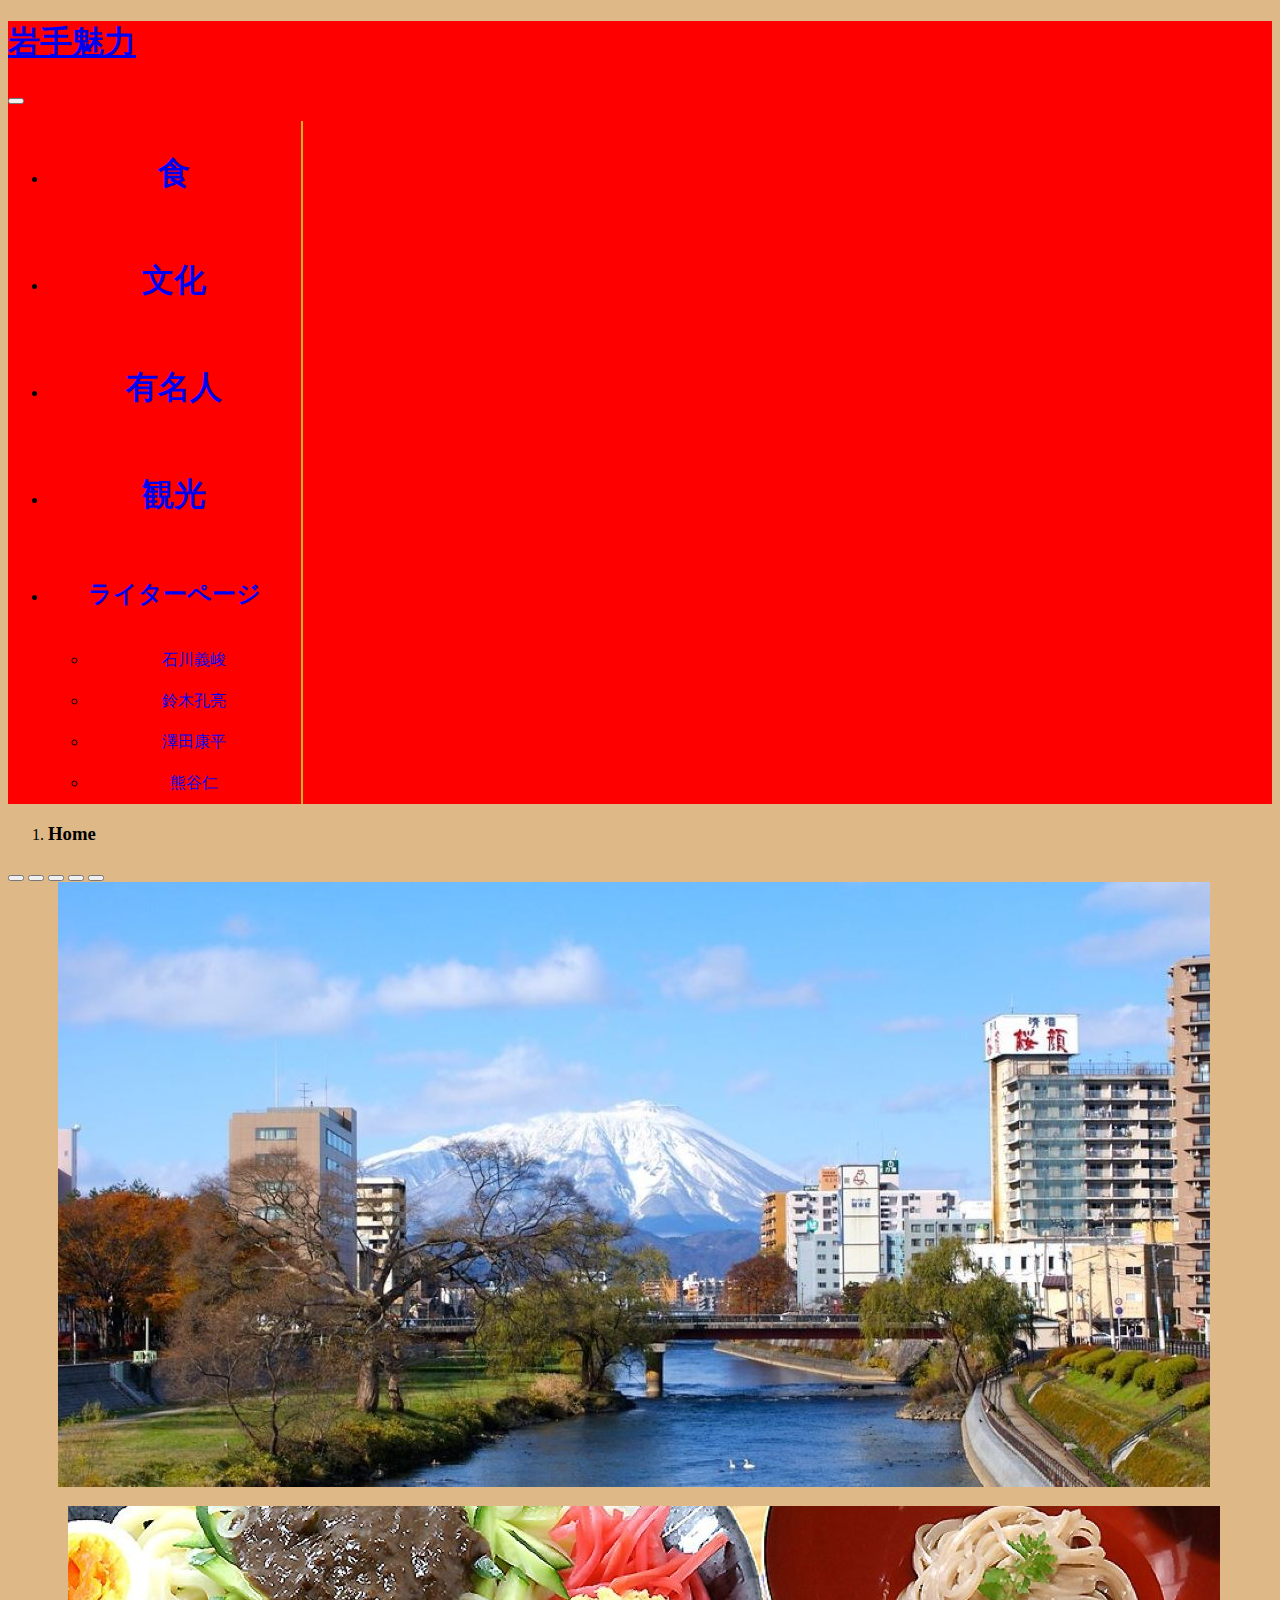
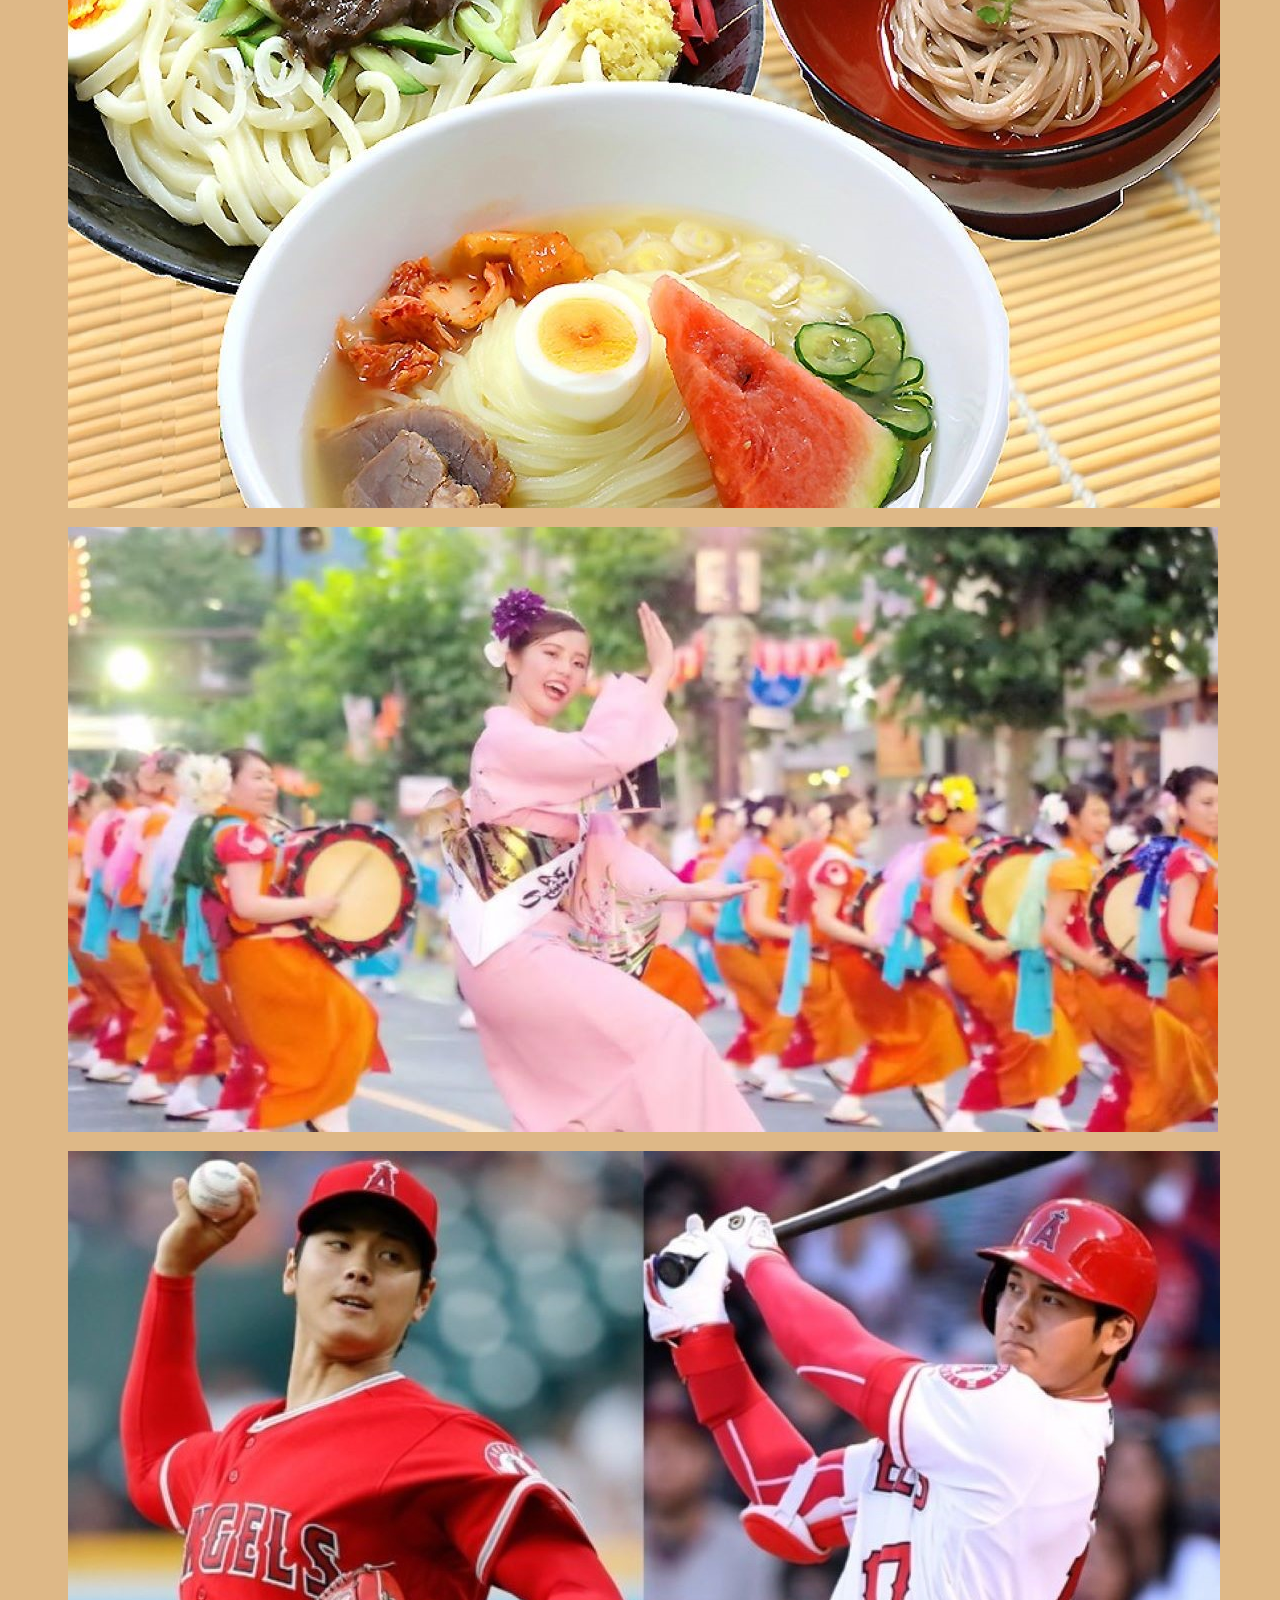
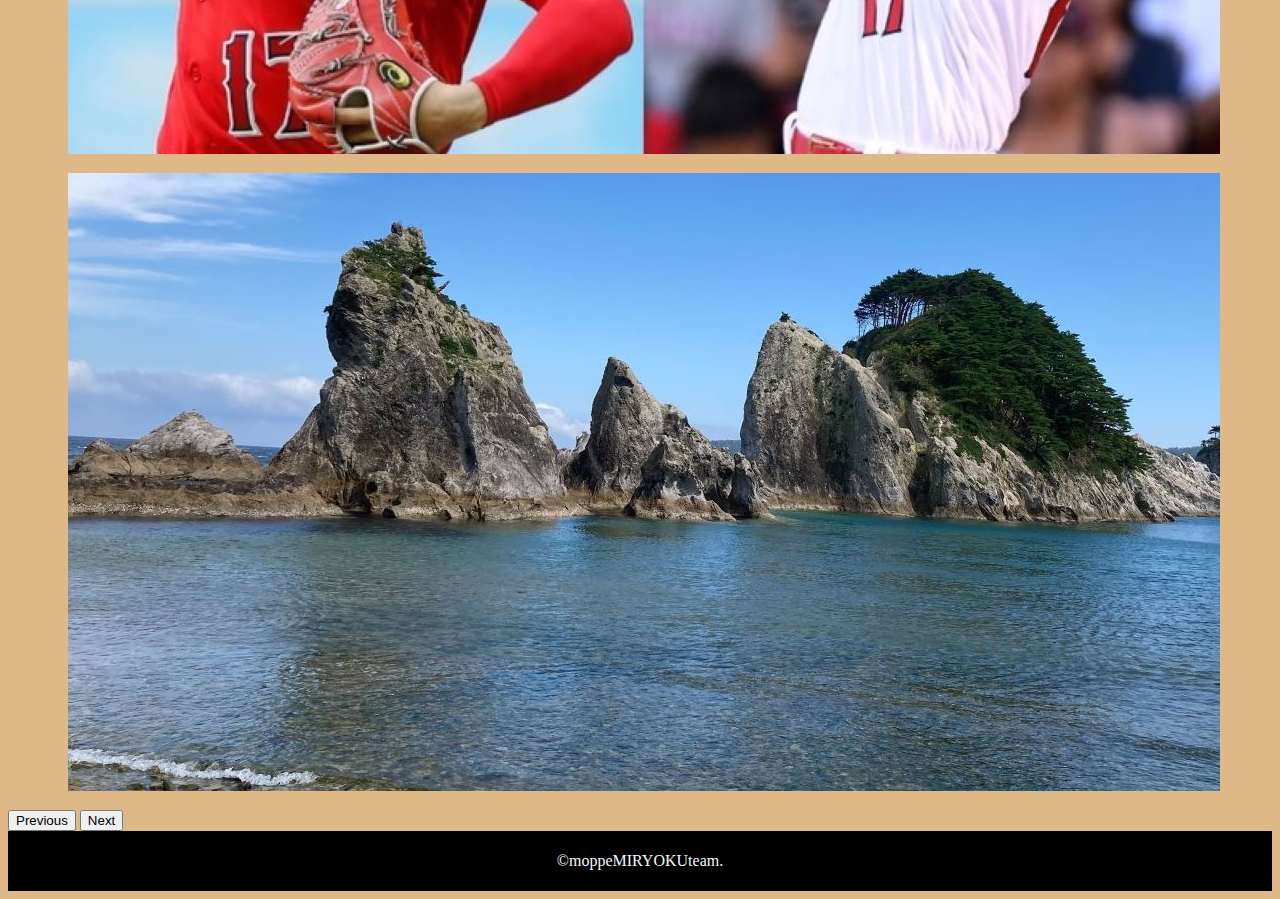
<file: index.html>
<!DOCTYPE html>
<html lang="en">
  <head>
    <link href="css/style.css" rel="stylesheet" />
    <link
      href="https://cdn.jsdelivr.net/npm/bootstrap@5.0.2/dist/css/bootstrap.min.css"
      rel="stylesheet"
      integrity="sha384-EVSTQN3/azprG1Anm3QDgpJLIm9Nao0Yz1ztcQTwFspd3yD65VohhpuuCOmLASjC"
      crossorigin="anonymous"
    />
    <meta charset="UTF-8" />
    <meta http-equiv="X-UA-Compatible" content="IE=edge" />
    <meta name="viewport" content="width=device-width, initial-scale=1.0" />
    <title>岩手魅力サイト</title>
  </head>
  <body class="color">
    <nav
      class="navbar navbar-expand-lg navbar-dark bg-dark p-1"
      style="background-color: red"
      id="g_navi"
    >
      <div class="container-fluid">
        <a class="navbar-brand" href="index.html"><h1>岩手魅力</h1></a>
        <button
          class="navbar-toggler"
          type="button"
          data-bs-toggle="collapse"
          data-bs-target="#navbarSupportedContent"
          aria-controls="navbarSupportedContent"
          aria-expanded="false"
          aria-label="Toggle navigation"
        >
          <span class="navbar-toggler-icon"></span>
        </button>
        <div class="collapse navbar-collapse" id="navbarSupportedContent">
          <ul class="navbar-nav me-auto mb-3 mb-lg-0" id="sample_perent">
            <li class="nav-item sample">
              <a class="nav-link" href="syoku.html"><h1>食</h1></a>
            </li>
            <li class="nav-item sample">
              <a class="nav-link" href="bunka.html"><h1>文化</h1></a>
            </li>
            <li class="nav-item sample">
              <a class="nav-link" href="yumeijin.html"><h1>有名人</h1></a>
            </li>
            <li class="nav-item sample">
              <a class="nav-link" href="kankouti.html"><h1>観光</h1></a>
            </li>
            <li class="nav-item dropdown sample">
              <a
                class="nav-link dropdown-toggle"
                href="index.html"
                id="navbarDropdown"
                role="button"
                data-bs-toggle="dropdown"
                aria-expanded="false"
              >
                <h2>ライターページ</h2>
              </a>
              <ul class="dropdown-menu" aria-labelledby="navbarDropdown">
                <li>
                  <a class="dropdown-item" href="yoshitaka.html">石川義峻</a>
                </li>
                <li>
                  <a class="dropdown-item" href="kousuke.html">鈴木孔亮</a>
                </li>
                <li>
                  <a class="dropdown-item" href="kouhei.html">澤田康平</a>
                </li>
                <li><a class="dropdown-item" href="jin.html">熊谷仁</a></li>
              </ul>
            </li>
          </ul>
        </div>
      </div>
    </nav>

    <div class="container">
      <nav style="--bs-breadcrumb-divider: '>'" aria-label="breadcrumb">
        <ol class="breadcrumb">
          <li class="breadcrumb-item">
            <h3>Home</h3>
          </li>
        </ol>
      </nav>
    </div>

    <div
      id="carouselExampleIndicators"
      class="carousel slide"
      data-bs-ride="carousel"
    >
      <div class="carousel-indicators">
        <button
          type="button"
          data-bs-target="#carouselExampleIndicators"
          data-bs-slide-to="0"
          class="active"
          aria-current="true"
          aria-label="Slide 1"
        ></button>
        <button
          type="button"
          data-bs-target="#carouselExampleIndicators"
          data-bs-slide-to="1"
          aria-label="Slide 2"
        ></button>
        <button
          type="button"
          data-bs-target="#carouselExampleIndicators"
          data-bs-slide-to="2"
          aria-label="Slide 3"
        ></button>
        <button
          type="button"
          data-bs-target="#carouselExampleIndicators"
          data-bs-slide-to="3"
          aria-label="Slide 4"
        ></button>
        <button
          type="button"
          data-bs-target="#carouselExampleIndicators"
          data-bs-slide-to="4"
          aria-label="Slide 5"
        ></button>
      </div>
      <div class="carousel-inner">
        <div class="carousel-item active">
          <img
            src="img/4097644855_00f48e5b8d_b.jpg"
            class="b-block w-80"
            alt="..."
          />
        </div>
        <div class="carousel-item">
          <img src="img/KI001page.jpg" class="c-block w-80" alt="..." />
        </div>
        <div class="carousel-item">
          <img src="img/1564717283_photo.jpg" class="d-block w-80" alt="..." />
        </div>
        <div class="carousel-item">
          <img src="img/Ootanisan.jpg" class="d-block w-80" alt="..." />
        </div>
        <div class="carousel-item">
          <img src="img/IMG_2145.jpg" class="d-block w-80" alt="..." />
        </div>
      </div>
      <button
        class="carousel-control-prev"
        type="button"
        data-bs-target="#carouselExampleIndicators"
        data-bs-slide="prev"
      >
        <span class="carousel-control-prev-icon" aria-hidden="true"></span>
        <span class="visually-hidden">Previous</span>
      </button>
      <button
        class="carousel-control-next"
        type="button"
        data-bs-target="#carouselExampleIndicators"
        data-bs-slide="next"
      >
        <span class="carousel-control-next-icon" aria-hidden="true"></span>
        <span class="visually-hidden">Next</span>
      </button>
    </div>

    <script
      src="https://cdn.jsdelivr.net/npm/bootstrap@5.0.2/dist/js/bootstrap.bundle.min.js"
      integrity="sha384-MrcW6ZMFYlzcLA8Nl+NtUVF0sA7MsXsP1UyJoMp4YLEuNSfAP+JcXn/tWtIaxVXM"
      crossorigin="anonymous"
    ></script>
    <div id="footer">
      <p class="copyright">©moppeMIRYOKUteam.</p>
    </div>
  </body>
</html>
</file>
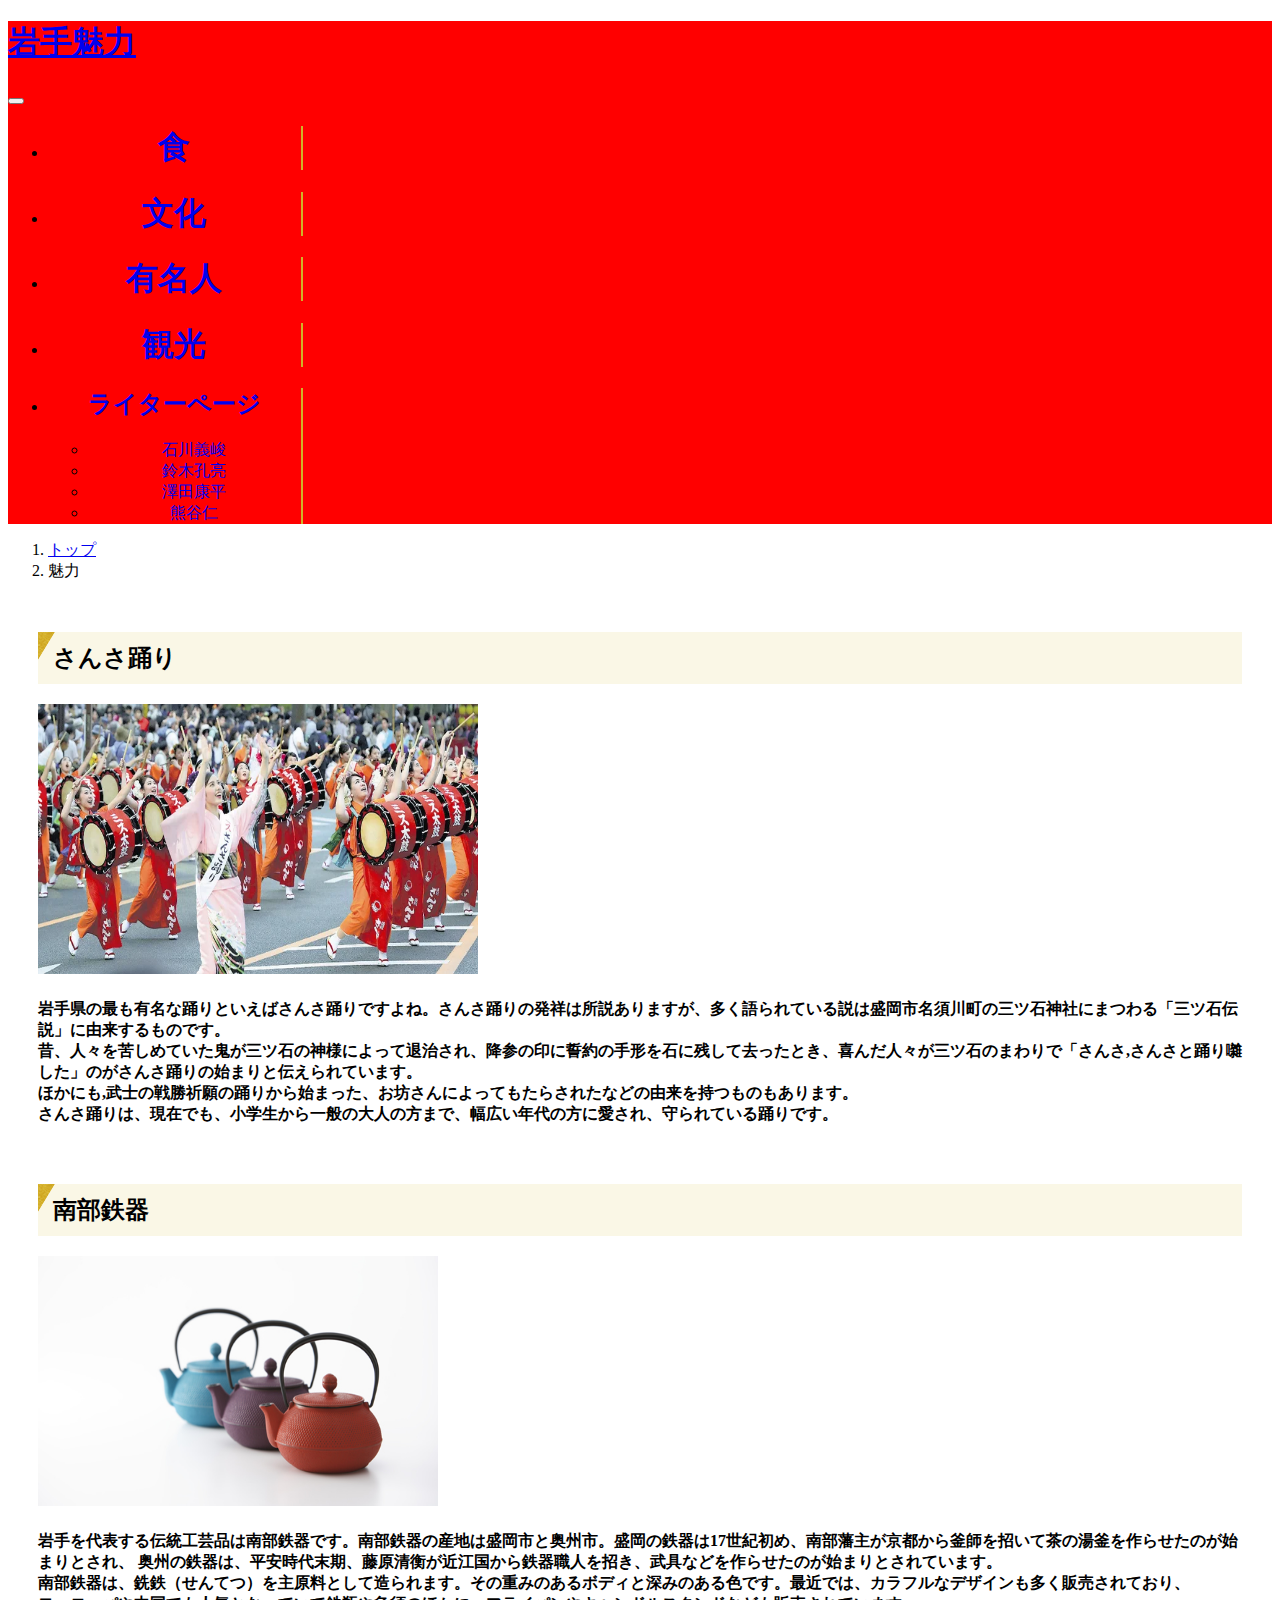
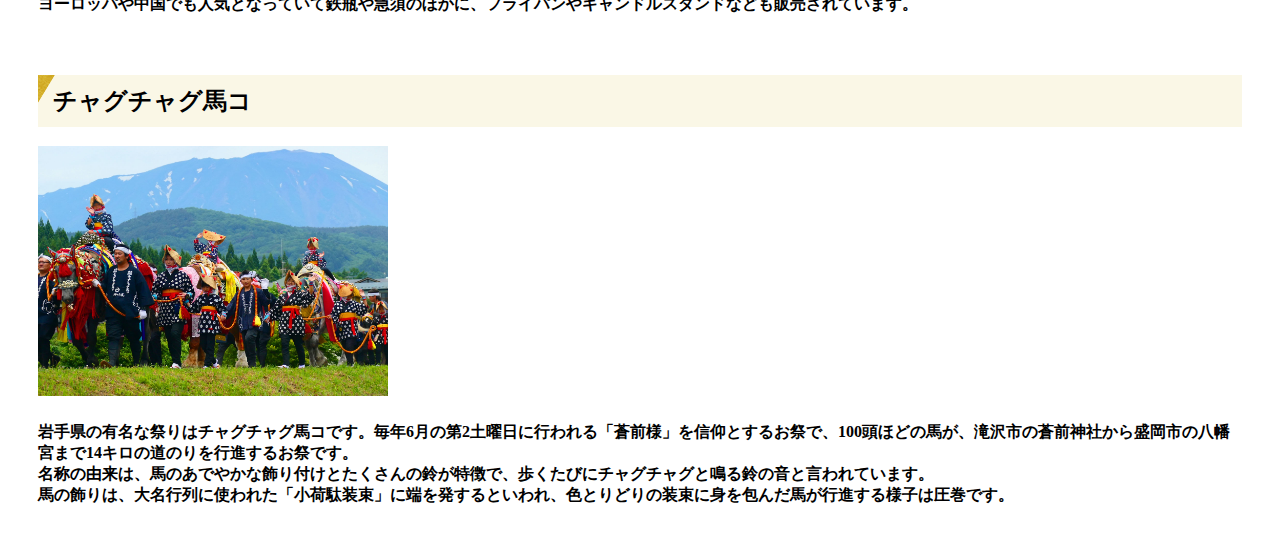
<file: bunka.html>
<!DOCTYPE html>
<html lang="jp">
<head>
    <meta charset="UTF-8">
    <meta http-equiv="X-UA-Compatible" content="IE=edge">
    <meta name="viewport" content="width=s, initial-scale=1.0">
    <title>文化</title>
    <link rel="stylesheet" href="css/miryoku.css">
    <link href="https://cdn.jsdelivr.net/npm/bootstrap@5.0.2/dist/css/bootstrap.min.css" rel="stylesheet" 
    integrity="sha384-EVSTQN3/azprG1Anm3QDgpJLIm9Nao0Yz1ztcQTwFspd3yD65VohhpuuCOmLASjC"crossorigin="anonymous">

</head>
<body>
    <nav
      class="navbar navbar-expand-lg navbar-dark bg-dark p-1"
      style="background-color: red"
      id="g_navi"
    >
      <div class="container-fluid">
        <a class="navbar-brand" href="index.html"><h1>岩手魅力</h1></a>
        <button
          class="navbar-toggler"
          type="button"
          data-bs-toggle="collapse"
          data-bs-target="#navbarSupportedContent"
          aria-controls="navbarSupportedContent"
          aria-expanded="false"
          aria-label="Toggle navigation"
        >
          <span class="navbar-toggler-icon"></span>
        </button>
        <div class="collapse navbar-collapse" id="navbarSupportedContent">
          <ul class="navbar-nav me-auto mb-3 mb-lg-0" id="sample_perent">
            <li class="nav-item sample">
              <a class="nav-link" href="syoku.html"><h1>食</h1></a>
            </li>
            <li class="nav-item sample">
              <a class="nav-link" href="bunka.html"><h1>文化</h1></a>
            </li>
            <li class="nav-item sample">
              <a class="nav-link" href="yumeijin.html"><h1>有名人</h1></a>
            </li>
            <li class="nav-item sample">
              <a class="nav-link" href="kankouti.html"><h1>観光</h1></a>
            </li>
            <li class="nav-item dropdown sample">
              <a
                class="nav-link dropdown-toggle"
                href="#"
                id="navbarDropdown"
                role="button"
                data-bs-toggle="dropdown"
                aria-expanded="false"
              >
                <h2>ライターページ</h2>
              </a>
              <ul class="dropdown-menu" aria-labelledby="navbarDropdown">
                <li>
                  <a class="dropdown-item" href="yoshitaka.html">石川義峻</a>
                </li>
                <li>
                  <a class="dropdown-item" href="kousuke.html">鈴木孔亮</a>
                </li>
                <li>
                  <a class="dropdown-item" href="kouhei.html">澤田康平</a>
                </li>
                <li><a class="dropdown-item" href="jin.html">熊谷仁</a></li>
              </ul>
            </li>
          </ul>
        </div>
      </div>
    </nav>

    <nav aria-label="breadcrumb">
        <ol class="breadcrumb">
          <li class="breadcrumb-item"><a href="index.html">トップ</a></li>
          <li class="breadcrumb-item active" aria-current="page">魅力</li>
        </ol>
      </nav>
      <div class="hh">
      <h2 class="te">さんさ踊り</h2>
      <div align="left">
          <img src="img/sansa.jpg" width="440px" height="270px" alt="さんさ">
          <h4>岩手県の最も有名な踊りといえばさんさ踊りですよね。さんさ踊りの発祥は所説ありますが、多く語られている説は盛岡市名須川町の三ツ石神社にまつわる「三ツ石伝説」に由来するものです。<br>
            昔、人々を苦しめていた鬼が三ツ石の神様によって退治され、降参の印に誓約の手形を石に残して去ったとき、喜んだ人々が三ツ石のまわりで「さんさ,さんさと踊り囃した」のがさんさ踊りの始まりと伝えられています。<br>
            ほかにも,武士の戦勝祈願の踊りから始まった、お坊さんによってもたらされたなどの由来を持つものもあります。<br>
            さんさ踊りは、現在でも、小学生から一般の大人の方まで、幅広い年代の方に愛され、守られている踊りです。
          </h4>
        </div><br>
        <h2 class="te">南部鉄器</h2>
        <div align="left">
            <img src="img/tekki.jpg" width="400px" height="250px" alt="南部鉄器">
            <h4>岩手を代表する伝統工芸品は南部鉄器です。南部鉄器の産地は盛岡市と奥州市。盛岡の鉄器は17世紀初め、南部藩主が京都から釜師を招いて茶の湯釜を作らせたのが始まりとされ、
              奥州の鉄器は、平安時代末期、藤原清衡が近江国から鉄器職人を招き、武具などを作らせたのが始まりとされています。<br>
              南部鉄器は、銑鉄（せんてつ）を主原料として造られます。その重みのあるボディと深みのある色です。最近では、カラフルなデザインも多く販売されており、<br>
              ヨーロッパや中国でも人気となっていて鉄瓶や急須のほかに、フライパンやキャンドルスタンドなども販売されています。</h4>
        </div><br>
        <h2 class="te">チャグチャグ馬コ</h2>
        <div align="left">
            <img src="img/tyagu.jpg" width="350px" height="250px" alt="チャグチャグ馬コ">
            <h4>岩手県の有名な祭りはチャグチャグ馬コです。毎年6月の第2土曜日に行われる「蒼前様」を信仰とするお祭で、100頭ほどの馬が、滝沢市の蒼前神社から盛岡市の八幡宮まで14キロの道のりを行進するお祭です。<br>
              名称の由来は、馬のあでやかな飾り付けとたくさんの鈴が特徴で、歩くたびにチャグチャグと鳴る鈴の音と言われています。<br>
              馬の飾りは、大名行列に使われた「小荷駄装束」に端を発するといわれ、色とりどりの装束に身を包んだ馬が行進する様子は圧巻です。
            </h4>
        </div>
      </div>
      
    <script src="https://cdn.jsdelivr.net/npm/bootstrap@5.0.2/dist/js/bootstrap.bundle.min.js"
    integrity="sha384-MrcW6ZMFYlzcLA8Nl+NtUVF0sA7MsXsP1UyJoMp4YLEuNSfAP+JcXn/tWtIaxVXM"crossorigin="anonymous"></script>
</body>
</html>
</file>
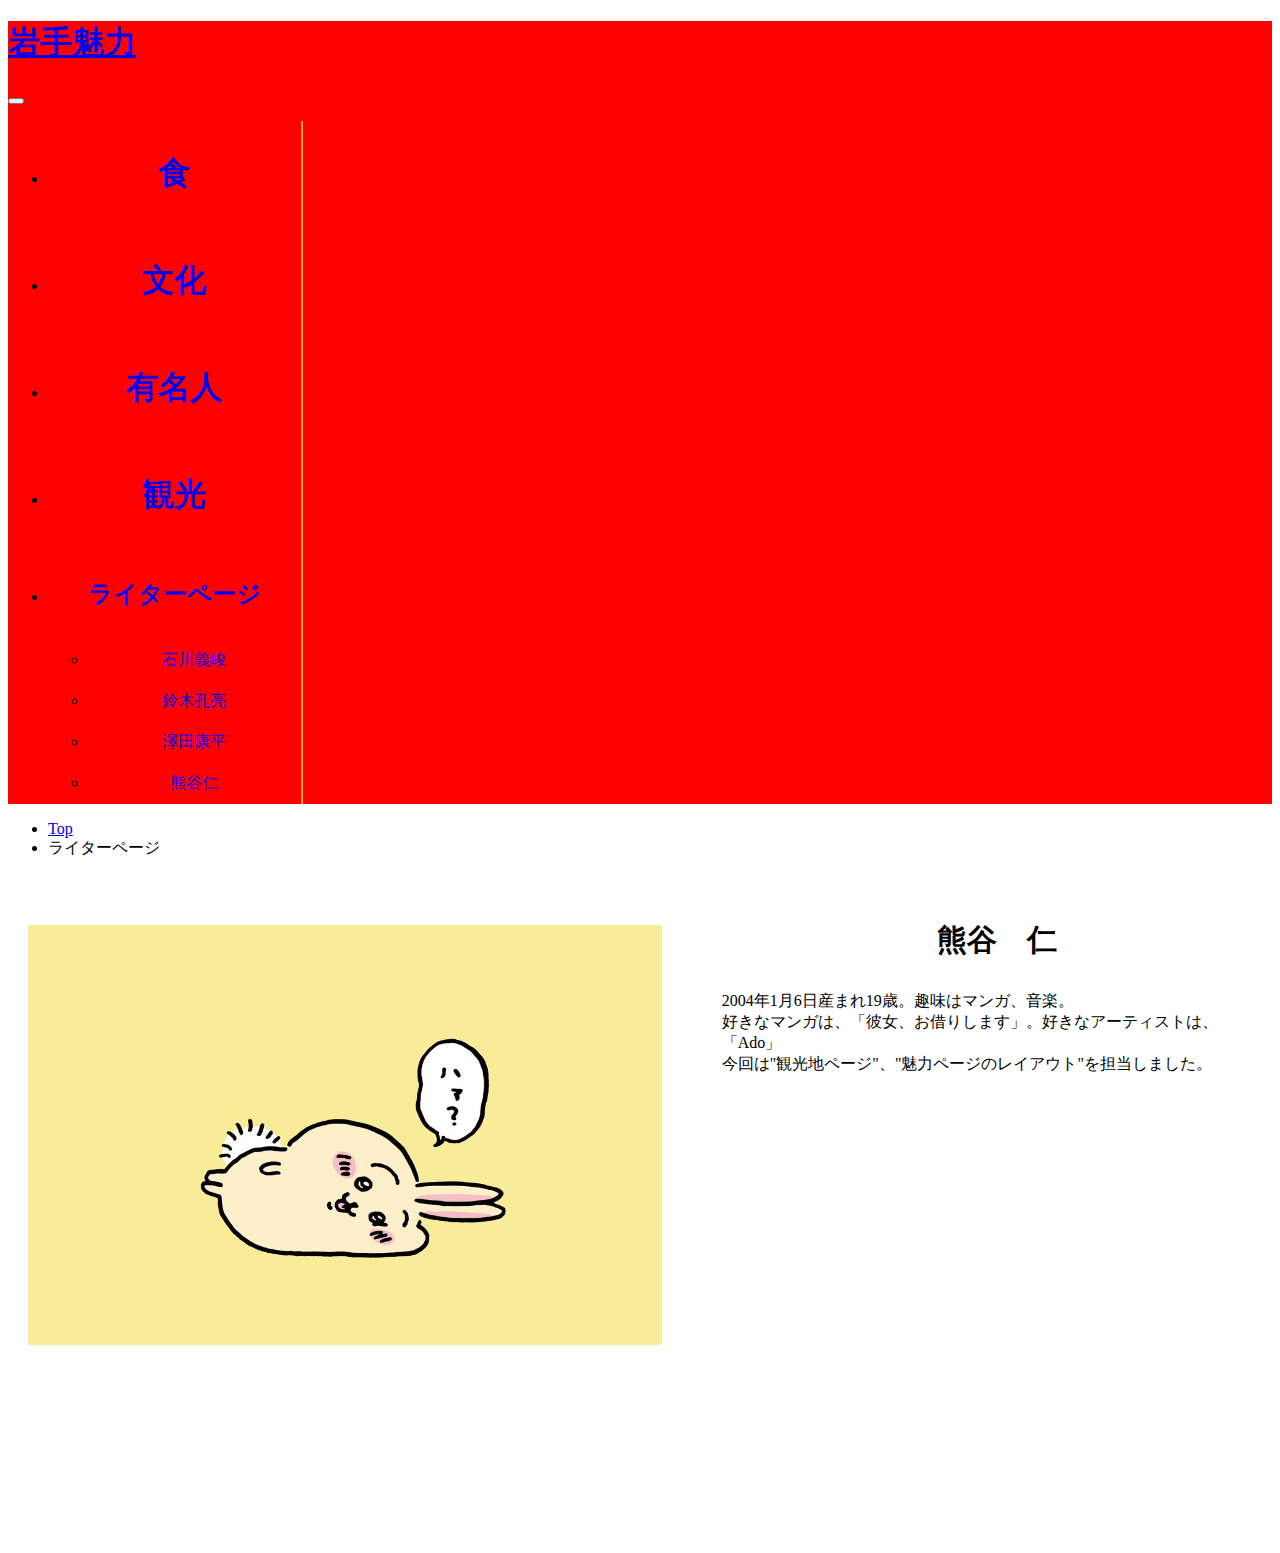
<file: jin.html>
<!DOCTYPE html>
<html lang="jp">
<head>
    <link href="css/raiter.css"rel="stylesheet">
    <meta charset="UTF-8">
    <meta http-equiv="X-UA-Compatible" content="IE=edge">
    <meta name="viewport" content="width=s, initial-scale=1.0">
    <title>jin</title>
    <link href="https://cdn.jsdelivr.net/npm/bootstrap@5.0.2/dist/css/bootstrap.min.css" rel="stylesheet" 
    integrity="sha384-EVSTQN3/azprG1Anm3QDgpJLIm9Nao0Yz1ztcQTwFspd3yD65VohhpuuCOmLASjC"crossorigin="anonymous">
</head>
<body>
    <nav
    class="navbar navbar-expand-lg navbar-dark bg-dark p-1"
    style="background-color: red"
    id="g_navi"
  >
    <div class="container-fluid">
      <a class="navbar-brand" href="index.html"><h1>岩手魅力</h1></a>
      <button
        class="navbar-toggler"
        type="button"
        data-bs-toggle="collapse"
        data-bs-target="#navbarSupportedContent"
        aria-controls="navbarSupportedContent"
        aria-expanded="false"
        aria-label="Toggle navigation"
      >
        <span class="navbar-toggler-icon"></span>
      </button>
      <div class="collapse navbar-collapse" id="navbarSupportedContent">
        <ul class="navbar-nav me-auto mb-3 mb-lg-0" id="sample_perent">
          <li class="nav-item sample">
            <a class="nav-link" href="syoku.html"><h1>食</h1></a>
          </li>
          <li class="nav-item sample">
            <a class="nav-link" href="bunka.html"><h1>文化</h1></a>
          </li>
          <li class="nav-item sample">
            <a class="nav-link" href="yumeijin.html"><h1>有名人</h1></a>
          </li>
          <li class="nav-item sample">
            <a class="nav-link" href="kankouti.html"><h1>観光</h1></a>
          </li>
          <li class="nav-item dropdown sample">
            <a
              class="nav-link dropdown-toggle"
              href="#"
              id="navbarDropdown"
              role="button"
              data-bs-toggle="dropdown"
              aria-expanded="false"
            >
              <h2>ライターページ</h2>
            </a>
            <ul class="dropdown-menu" aria-labelledby="navbarDropdown">
              <li>
                <a class="dropdown-item" href="yoshitaka.html">石川義峻</a>
              </li>
              <li>
                <a class="dropdown-item" href="kousuke.html">鈴木孔亮</a>
              </li>
              <li>
                <a class="dropdown-item" href="kouhei.html">澤田康平</a>
              </li>
              <li>
                <a class="dropdown-item" href="jin.html">熊谷仁</a>
              </li>
            </ul>
          </li>
        </ul>
      </div>
    </div>
  </nav>

  <nav aria-label="breadcrumb">
    <ul class="breadcrumb">
      <li class="breadcrumb-item"><a href="index.html">Top</a></li>
      <li class="breadcrumb-item">ライターページ</a></li>
    </ul>
  </nav>
  
<nav>

  <div class="flex">
    <img src="img/usagi.jpg" class="image" alt="自己紹介">
    <div class="right">
      <h3 class="title">熊谷　仁</h3>
      <p></p>
      <p class="text">
        2004年1月6日産まれ19歳。趣味はマンガ、音楽。<br>
        好きなマンガは、「彼女、お借りします」。好きなアーティストは、「Ado」<br>
        今回は"観光地ページ"、"魅力ページのレイアウト"を担当しました。
      </p>
    </div>
  </div>
      
    <script src="https://cdn.jsdelivr.net/npm/bootstrap@5.0.2/dist/js/bootstrap.bundle.min.js"
    integrity="sha384-MrcW6ZMFYlzcLA8Nl+NtUVF0sA7MsXsP1UyJoMp4YLEuNSfAP+JcXn/tWtIaxVXM"crossorigin="anonymous"></script>
</body>
</html>
</file>
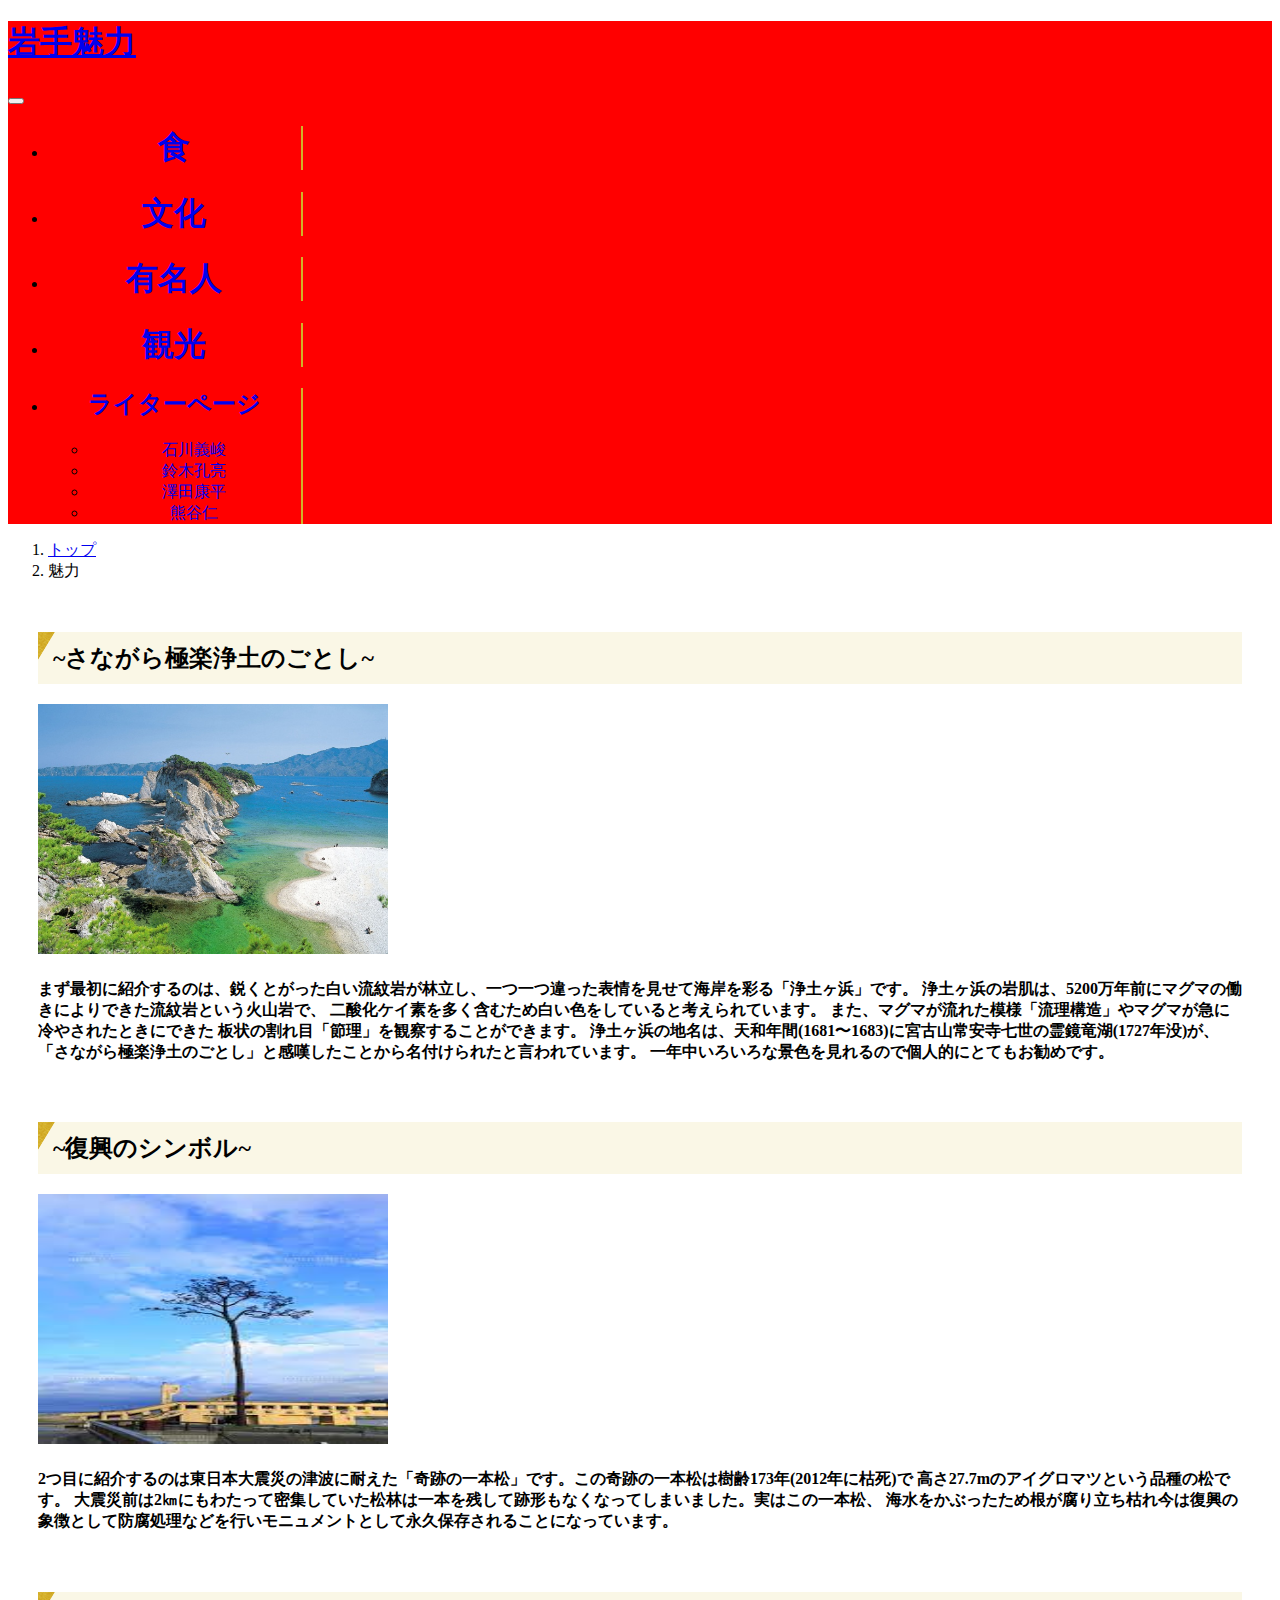
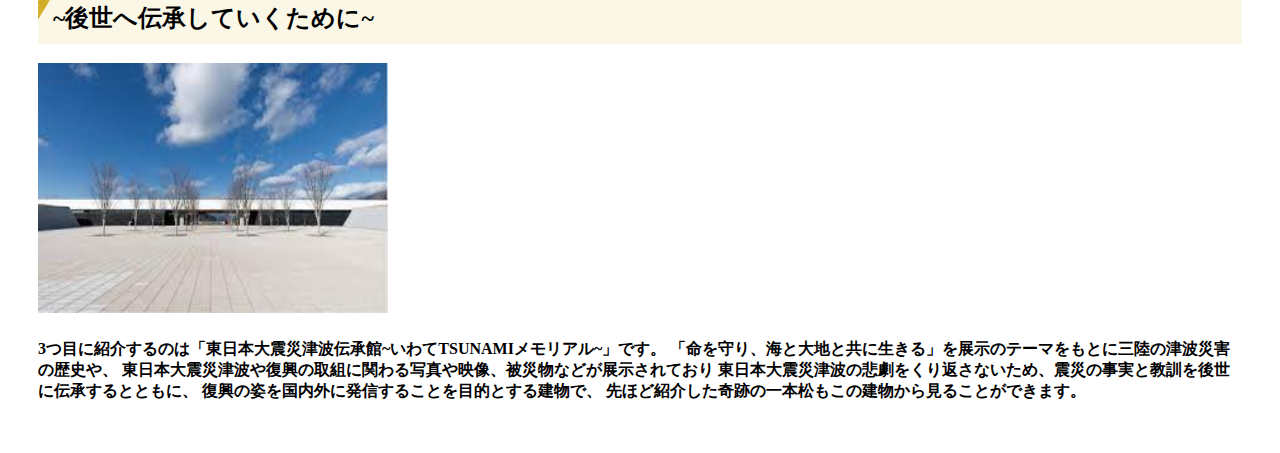
<file: kankouti.html>
<!DOCTYPE html>
<html lang="jp">
<head>
    <meta charset="UTF-8">
    <meta http-equiv="X-UA-Compatible" content="IE=edge">
    <meta name="viewport" content="width=s, initial-scale=1.0">
    <title>観光地</title>
    <link rel="stylesheet" href="css/miryoku.css">
    <link href="https://cdn.jsdelivr.net/npm/bootstrap@5.0.2/dist/css/bootstrap.min.css" rel="stylesheet" 
    integrity="sha384-EVSTQN3/azprG1Anm3QDgpJLIm9Nao0Yz1ztcQTwFspd3yD65VohhpuuCOmLASjC"crossorigin="anonymous">

</head>
<body>
    <nav
      class="navbar navbar-expand-lg navbar-dark bg-dark p-1"
      style="background-color: red"
      id="g_navi"
    >
      <div class="container-fluid">
        <a class="navbar-brand" href="index.html"><h1>岩手魅力</h1></a>
        <button
          class="navbar-toggler"
          type="button"
          data-bs-toggle="collapse"
          data-bs-target="#navbarSupportedContent"
          aria-controls="navbarSupportedContent"
          aria-expanded="false"
          aria-label="Toggle navigation"
        >
          <span class="navbar-toggler-icon"></span>
        </button>
        <div class="collapse navbar-collapse" id="navbarSupportedContent">
          <ul class="navbar-nav me-auto mb-3 mb-lg-0" id="sample_perent">
            <li class="nav-item sample">
              <a class="nav-link" href="syoku.html"><h1>食</h1></a>
            </li>
            <li class="nav-item sample">
              <a class="nav-link" href="bunka.html"><h1>文化</h1></a>
            </li>
            <li class="nav-item sample">
              <a class="nav-link" href="yumeijin.html"><h1>有名人</h1></a>
            </li>
            <li class="nav-item sample">
              <a class="nav-link" href="kankouti.html"><h1>観光</h1></a>
            </li>
            <li class="nav-item dropdown sample">
              <a
                class="nav-link dropdown-toggle"
                href="#"
                id="navbarDropdown"
                role="button"
                data-bs-toggle="dropdown"
                aria-expanded="false"
              >
                <h2>ライターページ</h2>
              </a>
              <ul class="dropdown-menu" aria-labelledby="navbarDropdown">
                <li>
                  <a class="dropdown-item" href="yoshitaka.html">石川義峻</a>
                </li>
                <li>
                  <a class="dropdown-item" href="kousuke.html">鈴木孔亮</a>
                </li>
                <li>
                  <a class="dropdown-item" href="kouhei.html">澤田康平</a>
                </li>
                <li><a class="dropdown-item" href="jin.html">熊谷仁</a></li>
              </ul>
            </li>
          </ul>
        </div>
      </div>
    </nav>

    <nav aria-label="breadcrumb">
        <ol class="breadcrumb">
          <li class="breadcrumb-item"><a href="index.html">トップ</a></li>
          <li class="breadcrumb-item active" aria-current="page">魅力</li>
        </ol>
      </nav>
      <div class="hh">
      <h2 class="te">~さながら極楽浄土のごとし~</h2>
      <div align="left">
            <img src="img/jyoudogahama.jpg" width="350px" height="250px" alt="浄土ヶ浜">
            <h4>まず最初に紹介するのは、鋭くとがった白い流紋岩が林立し、一つ一つ違った表情を見せて海岸を彩る「浄土ヶ浜」です。
              浄土ヶ浜の岩肌は、5200万年前にマグマの働きによりできた流紋岩という火山岩で、
              二酸化ケイ素を多く含むため白い色をしていると考えられています。
              また、マグマが流れた模様「流理構造」やマグマが急に冷やされたときにできた
              板状の割れ目「節理」を観察することができます。
              浄土ヶ浜の地名は、天和年間(1681〜1683)に宮古山常安寺七世の霊鏡竜湖(1727年没)が、
              「さながら極楽浄土のごとし」と感嘆したことから名付けられたと言われています。
              一年中いろいろな景色を見れるので個人的にとてもお勧めです。
            </h4>
        </div><br>
        <h2 class="te">~復興のシンボル~</h2>
        <div align="left">
            <img src="img/ippon.jpg" width="350px" height="250px" alt="一本松">
            <h4>2つ目に紹介するのは東日本大震災の津波に耐えた「奇跡の一本松」です。この奇跡の一本松は樹齢173年(2012年に枯死)で
              高さ27.7mのアイグロマツという品種の松です。
              大震災前は2㎞にもわたって密集していた松林は一本を残して跡形もなくなってしまいました。実はこの一本松、
              海水をかぶったため根が腐り立ち枯れ今は復興の象徴として防腐処理などを行いモニュメントとして永久保存されることになっています。
            </h4>
        </div><br>
        <h2 class="te">~後世へ伝承していくために~</h2>
        <div align="left">
            <img src="img/memoriaru.jpg" width="350px" height="250px" alt="メモリアル">
            <h4>3つ目に紹介するのは「東日本大震災津波伝承館~いわてTSUNAMIメモリアル~」です。
              「命を守り、海と大地と共に生きる」を展示のテーマをもとに三陸の津波災害の歴史や、
              東日本大震災津波や復興の取組に関わる写真や映像、被災物などが展示されており
              東日本大震災津波の悲劇をくり返さないため、震災の事実と教訓を後世に伝承するとともに、
              復興の姿を国内外に発信することを目的とする建物で、
              先ほど紹介した奇跡の一本松もこの建物から見ることができます。
            </h4>
        </div>
      </div>
      
    <script src="https://cdn.jsdelivr.net/npm/bootstrap@5.0.2/dist/js/bootstrap.bundle.min.js"
    integrity="sha384-MrcW6ZMFYlzcLA8Nl+NtUVF0sA7MsXsP1UyJoMp4YLEuNSfAP+JcXn/tWtIaxVXM"crossorigin="anonymous"></script>
</body>
</html>
</file>
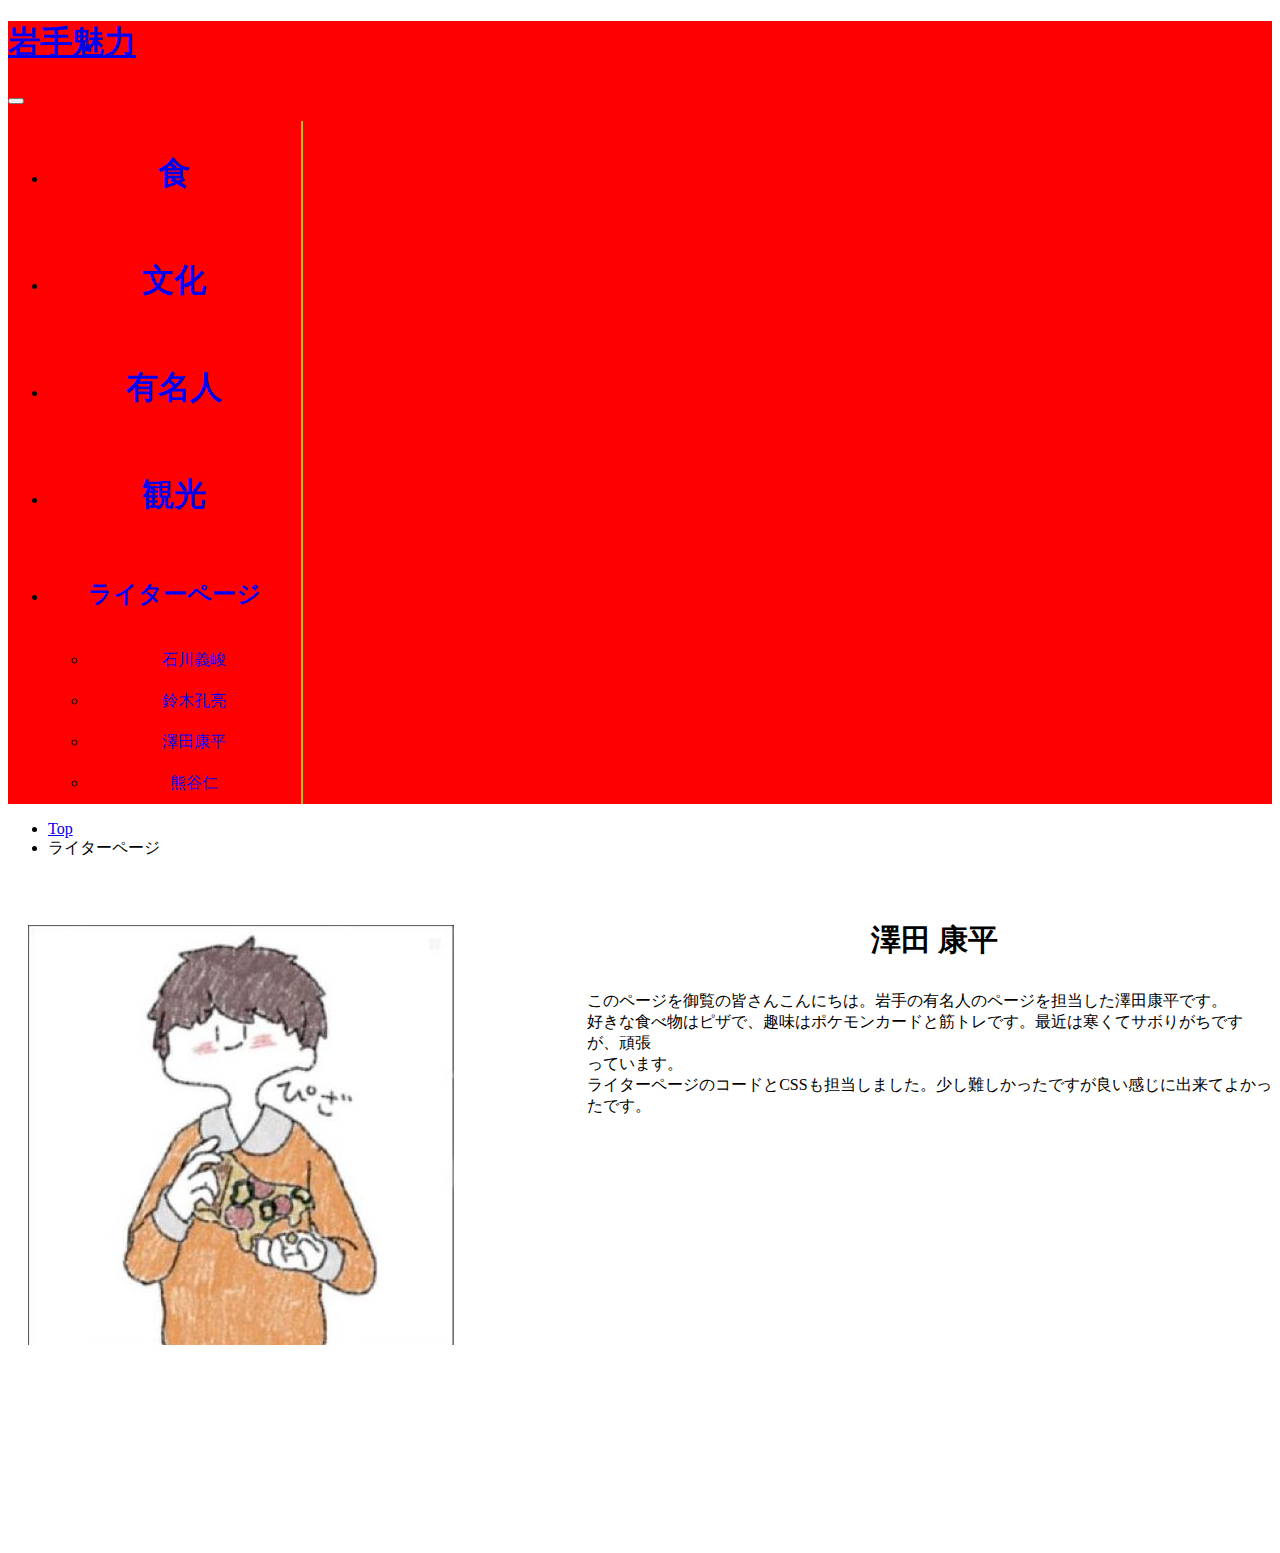
<file: kouhei.html>
<!DOCTYPE html>
<html lang="jp">
<head>
    <link href="css/sawadaraiter.css"rel="stylesheet" />
    <meta charset="UTF-8">
    <meta http-equiv="X-UA-Compatible" content="IE=edge">
    <meta name="viewport" content="width=s, initial-scale=1.0">
    <title>kouhei</title>
    <link href="https://cdn.jsdelivr.net/npm/bootstrap@5.0.2/dist/css/bootstrap.min.css" rel="stylesheet" 
    integrity="sha384-EVSTQN3/azprG1Anm3QDgpJLIm9Nao0Yz1ztcQTwFspd3yD65VohhpuuCOmLASjC"crossorigin="anonymous">
</head>
<body>
    <nav
    class="navbar navbar-expand-lg navbar-dark bg-dark p-1"
    style="background-color: red"
    id="g_navi"
  >
    <div class="container-fluid">
      <a class="navbar-brand" href="index.html"><h1>岩手魅力</h1></a>
      <button
        class="navbar-toggler"
        type="button"
        data-bs-toggle="collapse"
        data-bs-target="#navbarSupportedContent"
        aria-controls="navbarSupportedContent"
        aria-expanded="false"
        aria-label="Toggle navigation"
      >
        <span class="navbar-toggler-icon"></span>
      </button>
      <div class="collapse navbar-collapse" id="navbarSupportedContent">
        <ul class="navbar-nav me-auto mb-3 mb-lg-0" id="sample_perent">
          <li class="nav-item sample">
            <a class="nav-link" href="syoku.html"><h1>食</h1></a>
          </li>
          <li class="nav-item sample">
            <a class="nav-link" href="bunka.html"><h1>文化</h1></a>
          </li>
          <li class="nav-item sample">
            <a class="nav-link" href="yumeijin.html"><h1>有名人</h1></a>
          </li>
          <li class="nav-item sample">
            <a class="nav-link" href="kankouti.html"><h1>観光</h1></a>
          </li>
          <li class="nav-item dropdown sample">
            <a
              class="nav-link dropdown-toggle"
              href="#"
              id="navbarDropdown"
              role="button"
              data-bs-toggle="dropdown"
              aria-expanded="false"
            >
              <h2>ライターページ</h2>
            </a>
            <ul class="dropdown-menu" aria-labelledby="navbarDropdown">
              <li>
                <a class="dropdown-item" href="yoshitaka.html">石川義峻</a>
              </li>
              <li>
                <a class="dropdown-item" href="kousuke.html">鈴木孔亮</a>
              </li>
              <li>
                <a class="dropdown-item" href="kouhei.html">澤田康平</a>
              </li>
              <li><a class="dropdown-item" href="jin.html">熊谷仁</a></li>
            </ul>
          </li>
        </ul>
      </div>
    </div>
  </nav>

  <nav aria-label="breadcrumb">
    <ul class="breadcrumb">
      <li class="breadcrumb-item"><a href="index.html">Top</a></li>
      <li class="breadcrumb-item">ライターページ</a></li>
    </ul>
  </nav>
  
<nav>

  <div class="flex">
    <figure class="image"><img src="img/kouheiicon.jpg" alt="魅力１"></figure>
    <div class="right">
      <h3 class="title"> 澤田 康平 </h3>
      <p></p>
      <p class="text">このページを御覧の皆さんこんにちは。岩手の有名人のページを担当した澤田康平です。<br>
      好きな食べ物はピザで、趣味はポケモンカードと筋トレです。最近は寒くてサボりがちですが、頑張<br>
      っています。<br>
    ライターページのコードとCSSも担当しました。少し難しかったですが良い感じに出来てよかったです。</p>
    </div>
  </div>
      
    <script src="https://cdn.jsdelivr.net/npm/bootstrap@5.0.2/dist/js/bootstrap.bundle.min.js"
    integrity="sha384-MrcW6ZMFYlzcLA8Nl+NtUVF0sA7MsXsP1UyJoMp4YLEuNSfAP+JcXn/tWtIaxVXM"crossorigin="anonymous"></script>
</body>
</html>
</file>
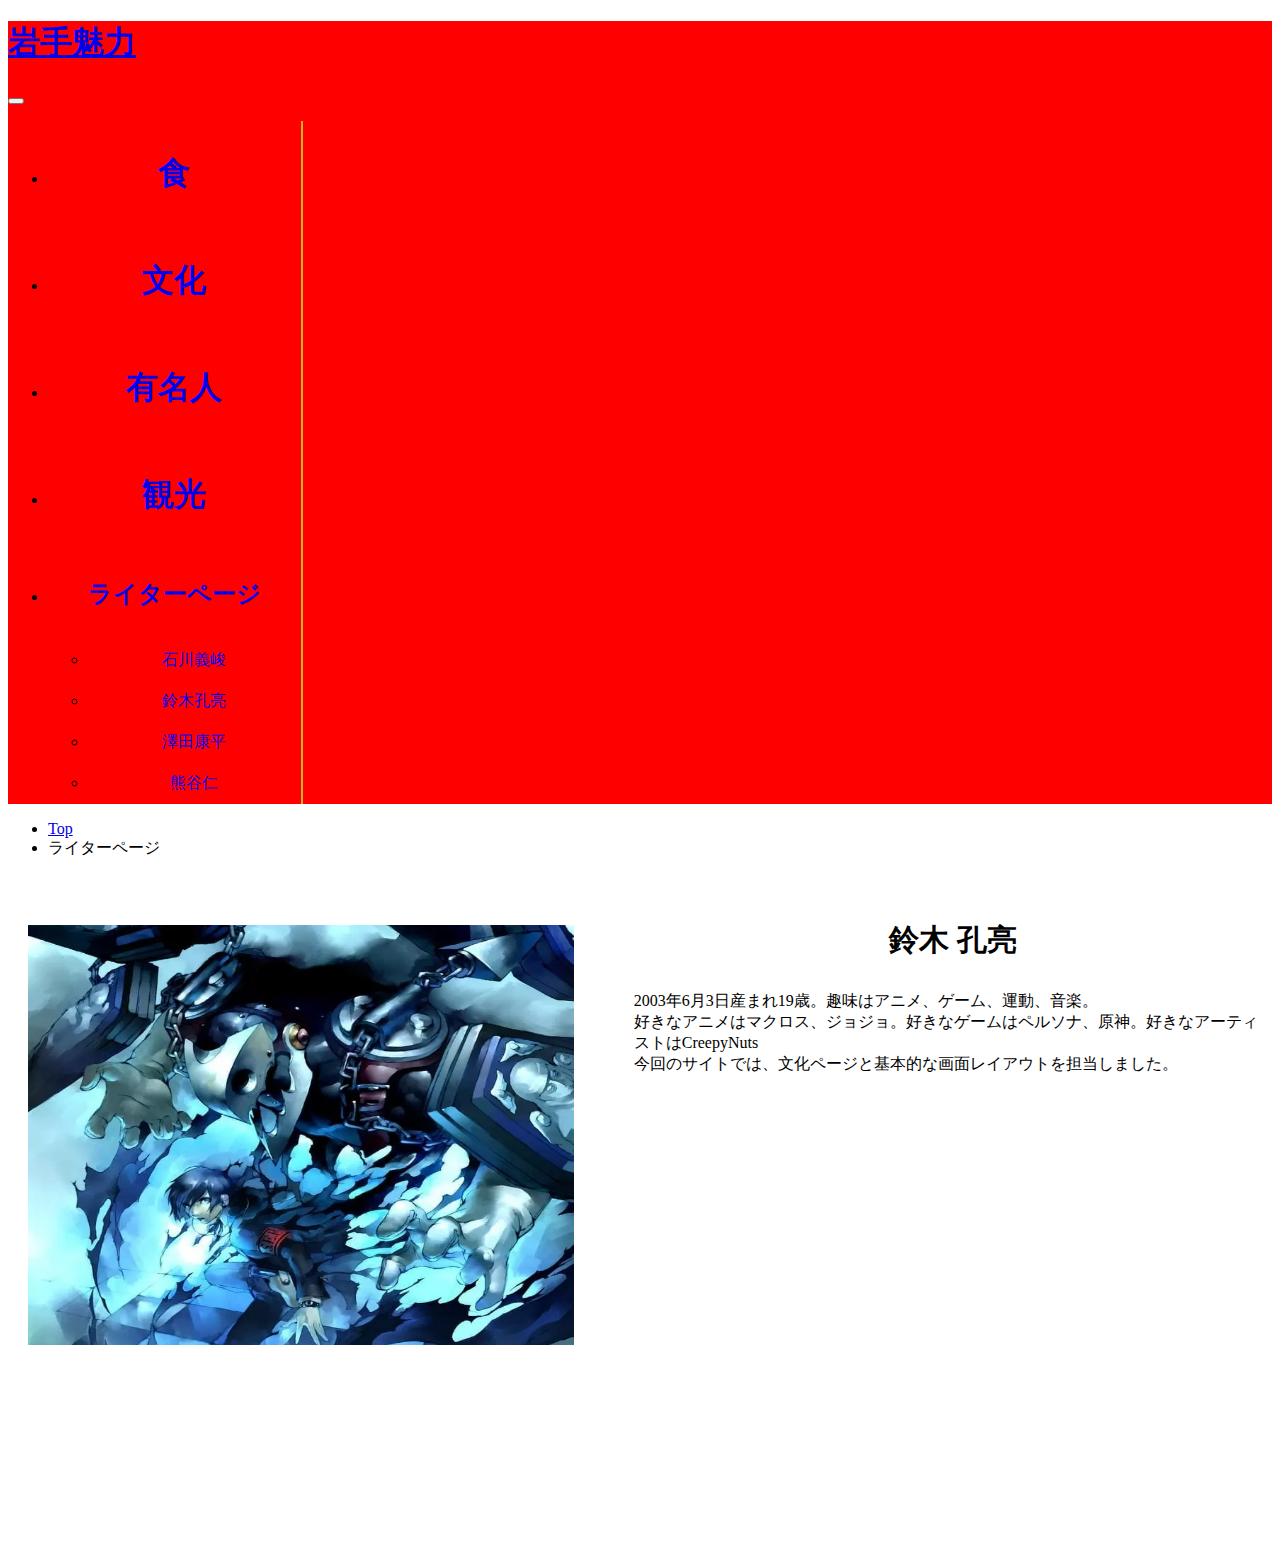
<file: kousuke.html>
<!DOCTYPE html>
<html lang="jp">
<head>
    <link href="css/raiter.css"rel="stylesheet" />
    <meta charset="UTF-8">
    <meta http-equiv="X-UA-Compatible" content="IE=edge">
    <meta name="viewport" content="width=s, initial-scale=1.0">
    <title>kousuke</title>
    <link href="https://cdn.jsdelivr.net/npm/bootstrap@5.0.2/dist/css/bootstrap.min.css" rel="stylesheet" 
    integrity="sha384-EVSTQN3/azprG1Anm3QDgpJLIm9Nao0Yz1ztcQTwFspd3yD65VohhpuuCOmLASjC"crossorigin="anonymous">
</head>
<body>
    <nav
    class="navbar navbar-expand-lg navbar-dark bg-dark p-1"
    style="background-color: red"
    id="g_navi"
  >
    <div class="container-fluid">
      <a class="navbar-brand" href="index.html"><h1>岩手魅力</h1></a>
      <button
        class="navbar-toggler"
        type="button"
        data-bs-toggle="collapse"
        data-bs-target="#navbarSupportedContent"
        aria-controls="navbarSupportedContent"
        aria-expanded="false"
        aria-label="Toggle navigation"
      >
        <span class="navbar-toggler-icon"></span>
      </button>
      <div class="collapse navbar-collapse" id="navbarSupportedContent">
        <ul class="navbar-nav me-auto mb-3 mb-lg-0" id="sample_perent">
          <li class="nav-item sample">
            <a class="nav-link" href="syoku.html"><h1>食</h1></a>
          </li>
          <li class="nav-item sample">
            <a class="nav-link" href="bunka.html"><h1>文化</h1></a>
          </li>
          <li class="nav-item sample">
            <a class="nav-link" href="yumeijin.html"><h1>有名人</h1></a>
          </li>
          <li class="nav-item sample">
            <a class="nav-link" href="kankouti.html"><h1>観光</h1></a>
          </li>
          <li class="nav-item dropdown sample">
            <a
              class="nav-link dropdown-toggle"
              href="#"
              id="navbarDropdown"
              role="button"
              data-bs-toggle="dropdown"
              aria-expanded="false"
            >
              <h2>ライターページ</h2>
            </a>
            <ul class="dropdown-menu" aria-labelledby="navbarDropdown">
              <li>
                <a class="dropdown-item" href="yoshitaka.html">石川義峻</a>
              </li>
              <li>
                <a class="dropdown-item" href="kousuke.html">鈴木孔亮</a>
              </li>
              <li>
                <a class="dropdown-item" href="kouhei.html">澤田康平</a>
              </li>
              <li><a class="dropdown-item" href="jin.html">熊谷仁</a></li>
            </ul>
          </li>
        </ul>
      </div>
    </div>
  </nav>

  <nav aria-label="breadcrumb">
    <ul class="breadcrumb">
      <li class="breadcrumb-item"><a href="index.html">Top</a></li>
      <li class="breadcrumb-item">ライターページ</li>
    </ul>
  </nav>
  
<nav>

  <div class="flex">
    <img src="img/peru3.jpg" alt="魅力１" class="image">
    <div class="right">
      <h3 class="title">鈴木 孔亮</h3>
      <p></p>
      <p class="text">2003年6月3日産まれ19歳。趣味はアニメ、ゲーム、運動、音楽。<br>
      好きなアニメはマクロス、ジョジョ。好きなゲームはペルソナ、原神。好きなアーティストはCreepyNuts<br>
      今回のサイトでは、文化ページと基本的な画面レイアウトを担当しました。</p>
    </div>
  </div>
      
    <script src="https://cdn.jsdelivr.net/npm/bootstrap@5.0.2/dist/js/bootstrap.bundle.min.js"
    integrity="sha384-MrcW6ZMFYlzcLA8Nl+NtUVF0sA7MsXsP1UyJoMp4YLEuNSfAP+JcXn/tWtIaxVXM"crossorigin="anonymous"></script>
</body>
</html>
</file>
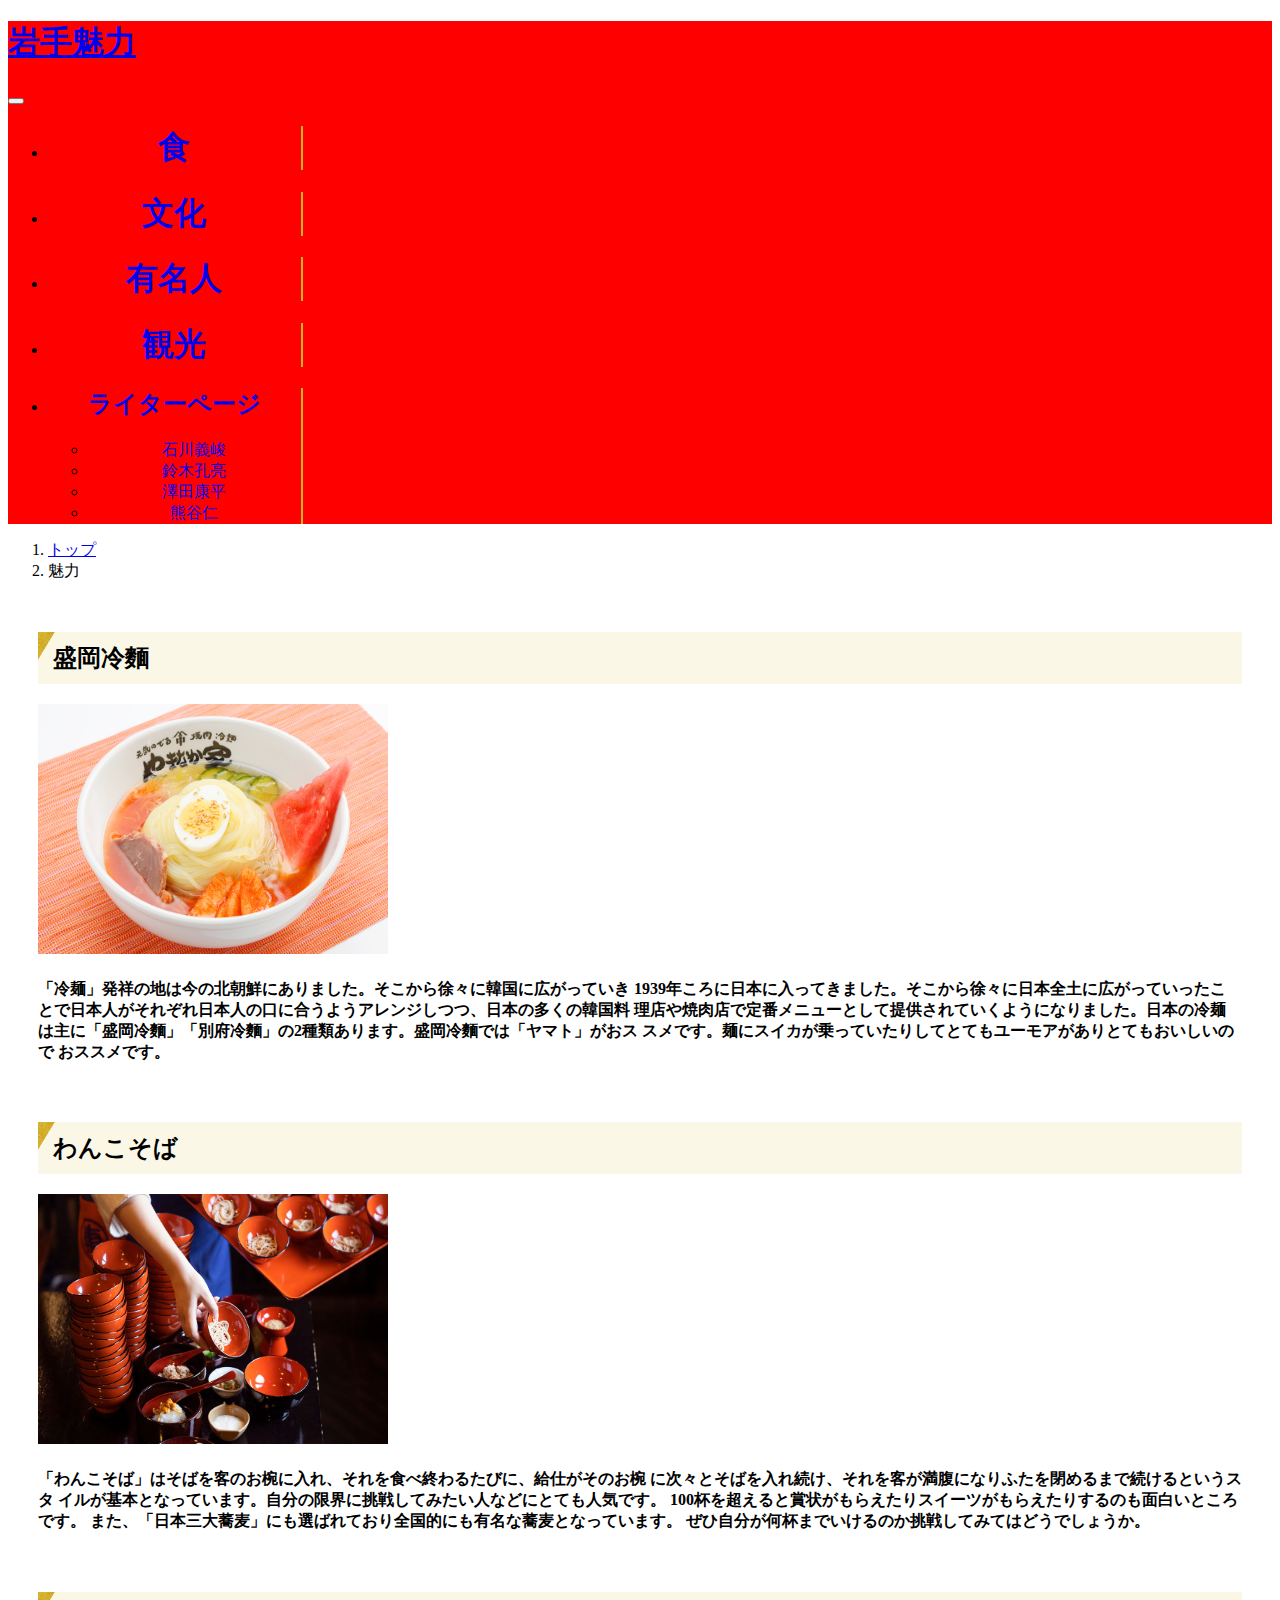
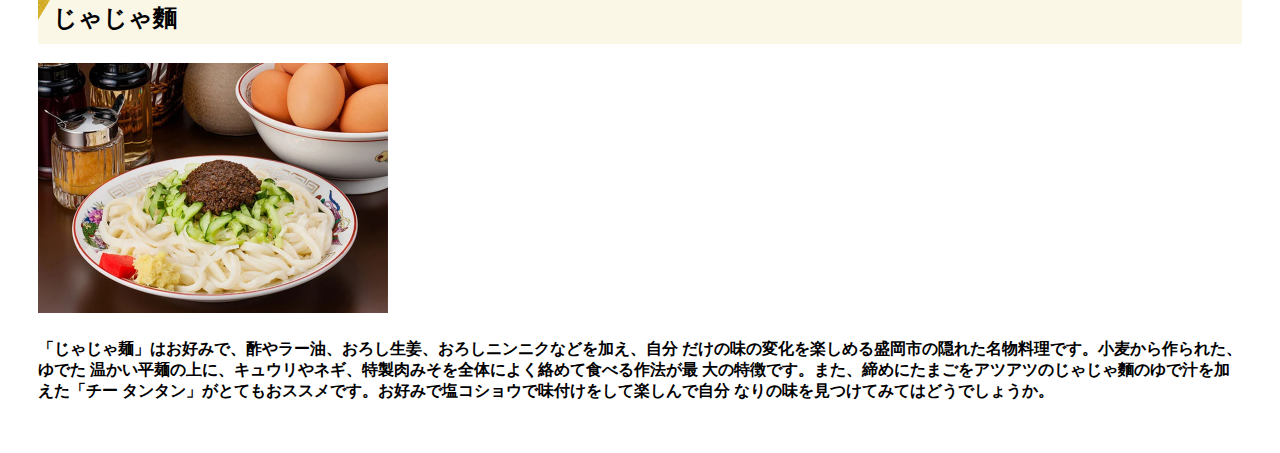
<file: syoku.html>
<!DOCTYPE html>
<html lang="jp">
  <head>
    <meta charset="UTF-8" />
    <meta http-equiv="X-UA-Compatible" content="IE=edge" />
    <meta name="viewport" content="width=s, initial-scale=1.0" />
    <title>食</title>
    <link rel="stylesheet" href="css/miryoku.css" />
    <link
      href="https://cdn.jsdelivr.net/npm/bootstrap@5.0.2/dist/css/bootstrap.min.css"
      rel="stylesheet"
      integrity="sha384-EVSTQN3/azprG1Anm3QDgpJLIm9Nao0Yz1ztcQTwFspd3yD65VohhpuuCOmLASjC"
      crossorigin="anonymous"
    />
  </head>
  <body>
    <nav
      class="navbar navbar-expand-lg navbar-dark bg-dark p-1"
      style="background-color: red"
      id="g_navi"
    >
      <div class="container-fluid">
        <a class="navbar-brand" href="index.html"><h1>岩手魅力</h1></a>
        <button
          class="navbar-toggler"
          type="button"
          data-bs-toggle="collapse"
          data-bs-target="#navbarSupportedContent"
          aria-controls="navbarSupportedContent"
          aria-expanded="false"
          aria-label="Toggle navigation"
        >
          <span class="navbar-toggler-icon"></span>
        </button>
        <div class="collapse navbar-collapse" id="navbarSupportedContent">
          <ul class="navbar-nav me-auto mb-3 mb-lg-0" id="sample_perent">
            <li class="nav-item sample">
              <a class="nav-link" href="syoku.html"><h1>食</h1></a>
            </li>
            <li class="nav-item sample">
              <a class="nav-link" href="bunka.html"><h1>文化</h1></a>
            </li>
            <li class="nav-item sample">
              <a class="nav-link" href="yumeijin.html"><h1>有名人</h1></a>
            </li>
            <li class="nav-item sample">
              <a class="nav-link" href="kankouti.html"><h1>観光</h1></a>
            </li>
            <li class="nav-item dropdown sample">
              <a
                class="nav-link dropdown-toggle"
                href="#"
                id="navbarDropdown"
                role="button"
                data-bs-toggle="dropdown"
                aria-expanded="false"
              >
                <h2>ライターページ</h2>
              </a>
              <ul class="dropdown-menu" aria-labelledby="navbarDropdown">
                <li>
                  <a class="dropdown-item" href="yoshitaka.html">石川義峻</a>
                </li>
                <li>
                  <a class="dropdown-item" href="kousuke.html">鈴木孔亮</a>
                </li>
                <li>
                  <a class="dropdown-item" href="kouhei.html">澤田康平</a>
                </li>
                <li><a class="dropdown-item" href="jin.html">熊谷仁</a></li>
              </ul>
            </li>
          </ul>
        </div>
      </div>
    </nav>

    <nav aria-label="breadcrumb">
      <ol class="breadcrumb">
        <li class="breadcrumb-item"><a href="index.html">トップ</a></li>
        <li class="breadcrumb-item active" aria-current="page">魅力</li>
      </ol>
    </nav>
    <div class="hh">
      <h2 class="te">盛岡冷麵</h2>
      <div align="left">
        <img src="img/reimen.jpg" width="350px" height="250px" alt="盛岡冷麺" />
        <h4>
          「冷麺」発祥の地は今の北朝鮮にありました。そこから徐々に韓国に広がっていき
          1939年ころに日本に入ってきました。そこから徐々に日本全土に広がっていったこ
          とで日本人がそれぞれ日本人の口に合うようアレンジしつつ、日本の多くの韓国料
          理店や焼肉店で定番メニューとして提供されていくようになりました。日本の冷麺
          は主に「盛岡冷麵」「別府冷麵」の2種類あります。盛岡冷麵では「ヤマト」がおス
          スメです。麺にスイカが乗っていたりしてとてもユーモアがありとてもおいしいので
          おススメです。
        </h4>
      </div>
      <br />
      <h2 class="te">わんこそば</h2>
      <div align="left">
        <img
          src="img/wankosoba.jpg"
          width="350px"
          height="250px"
          alt="わんこそば"
        />
        <h4>
          「わんこそば」はそばを客のお椀に入れ、それを食べ終わるたびに、給仕がそのお椀
          に次々とそばを入れ続け、それを客が満腹になりふたを閉めるまで続けるというスタ
          イルが基本となっています。自分の限界に挑戦してみたい人などにとても人気です。
          100杯を超えると賞状がもらえたりスイーツがもらえたりするのも面白いところです。
          また、「日本三大蕎麦」にも選ばれており全国的にも有名な蕎麦となっています。
          ぜひ自分が何杯までいけるのか挑戦してみてはどうでしょうか。
        </h4>
      </div>
      <br />
      <h2 class="te">じゃじゃ麵</h2>
      <div align="left">
        <img
          src="img/zyazyamen.jpg"
          width="350px"
          height="250px"
          alt="じゃじゃ麵"
        />
        <h4>
          「じゃじゃ麺」はお好みで、酢やラー油、おろし生姜、おろしニンニクなどを加え、自分
          だけの味の変化を楽しめる盛岡市の隠れた名物料理です。小麦から作られた、ゆでた
          温かい平麺の上に、キュウリやネギ、特製肉みそを全体によく絡めて食べる作法が最
          大の特徴です。また、締めにたまごをアツアツのじゃじゃ麵のゆで汁を加えた「チー
          タンタン」がとてもおススメです。お好みで塩コショウで味付けをして楽しんで自分
          なりの味を見つけてみてはどうでしょうか。
        </h4>
      </div>
    </div>

    <script
      src="https://cdn.jsdelivr.net/npm/bootstrap@5.0.2/dist/js/bootstrap.bundle.min.js"
      integrity="sha384-MrcW6ZMFYlzcLA8Nl+NtUVF0sA7MsXsP1UyJoMp4YLEuNSfAP+JcXn/tWtIaxVXM"
      crossorigin="anonymous"
    ></script>
  </body>
</html>
</file>
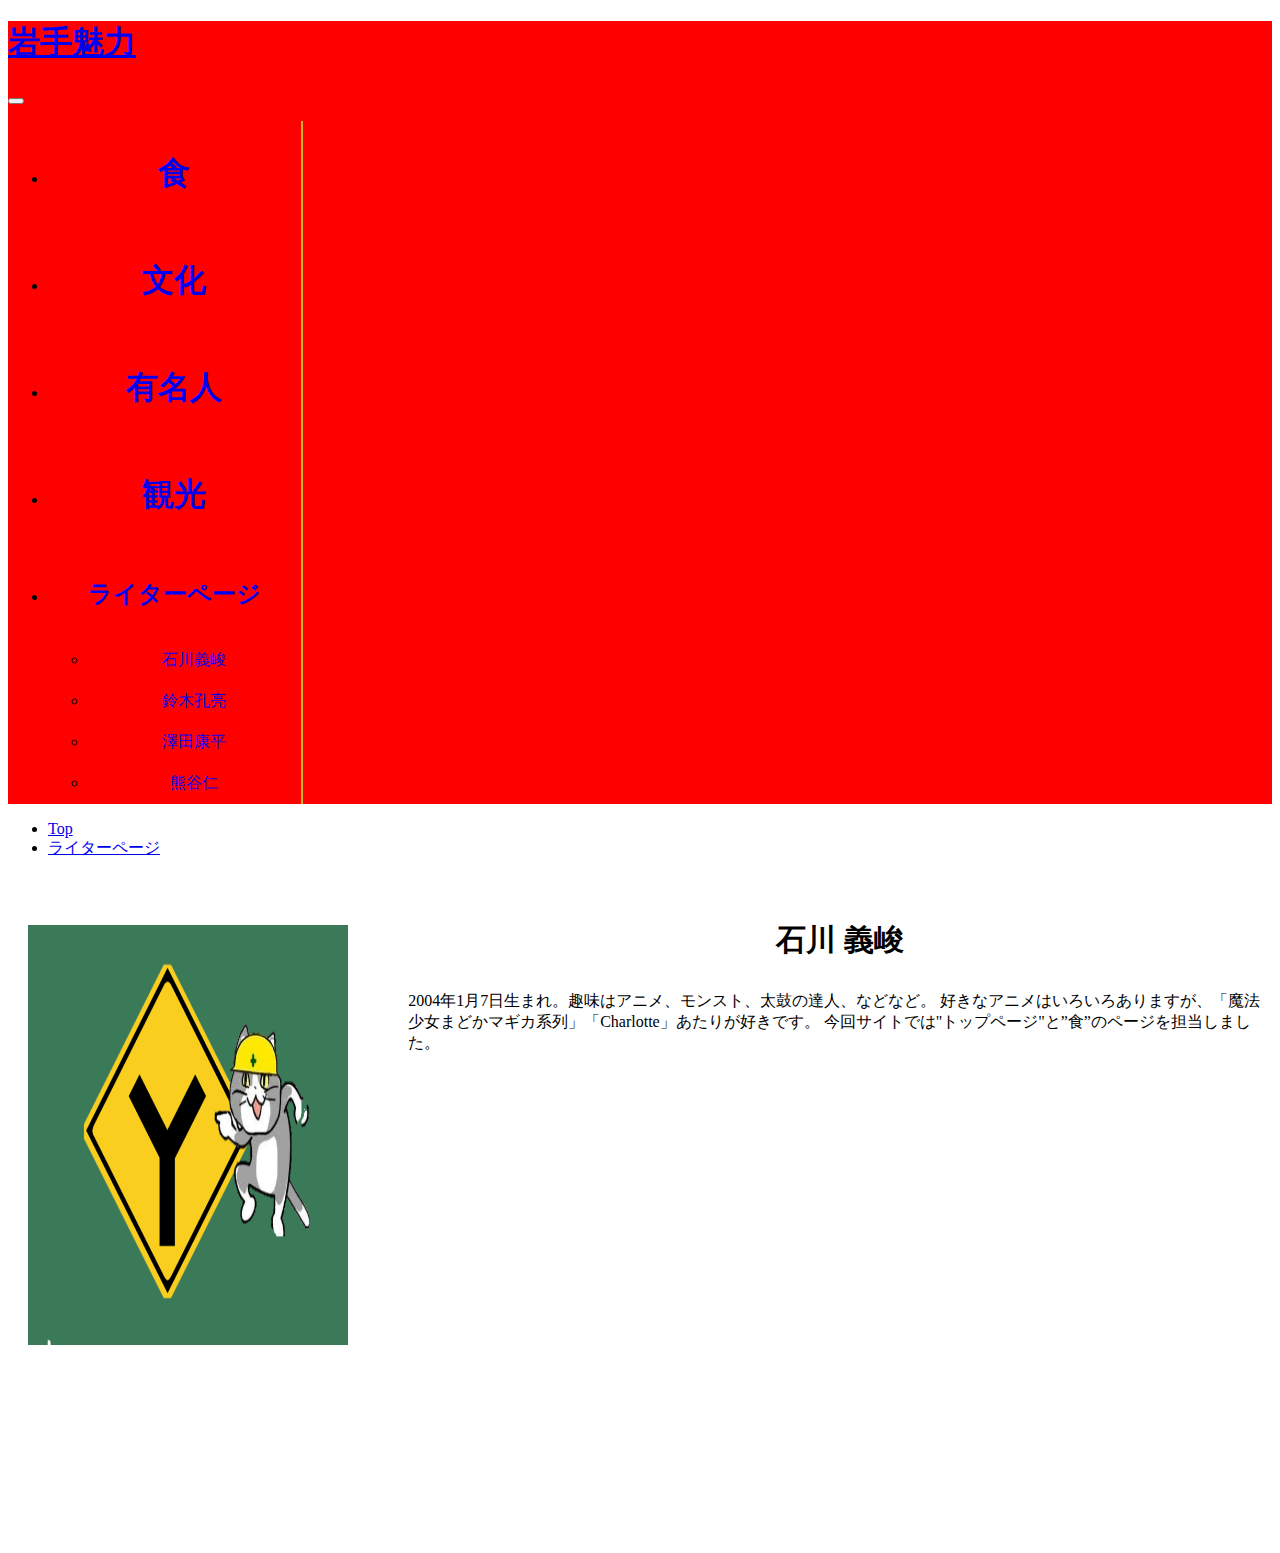
<file: yoshitaka.html>
<!DOCTYPE html>
<html lang="jp">
<head>
    <link href="css/raiter.css"rel="stylesheet" />
    <meta charset="UTF-8">
    <meta http-equiv="X-UA-Compatible" content="IE=edge">
    <meta name="viewport" content="width=s, initial-scale=1.0">
    <title>yoshitaka</title>
    <link href="https://cdn.jsdelivr.net/npm/bootstrap@5.0.2/dist/css/bootstrap.min.css" rel="stylesheet" 
    integrity="sha384-EVSTQN3/azprG1Anm3QDgpJLIm9Nao0Yz1ztcQTwFspd3yD65VohhpuuCOmLASjC"crossorigin="anonymous">
</head>
<body>
    <nav
    class="navbar navbar-expand-lg navbar-dark bg-dark p-1"
    style="background-color: red"
    id="g_navi"
  >
    <div class="container-fluid">

      <a class="navbar-brand" href="index.html"><h1>岩手魅力</h1></a>
      <button
        class="navbar-toggler"
        type="button"
        data-bs-toggle="collapse"
        data-bs-target="#navbarSupportedContent"
        aria-controls="navbarSupportedContent"
        aria-expanded="false"
        aria-label="Toggle navigation"
      >
        <span class="navbar-toggler-icon"></span>
      </button>
      <div class="collapse navbar-collapse" id="navbarSupportedContent">
        <ul class="navbar-nav me-auto mb-3 mb-lg-0" id="sample_perent">
          <li class="nav-item sample">

            <a class="nav-link" href="syoku.html"><h1>食</h1></a>
          </li>
          <li class="nav-item sample">
            <a class="nav-link" href="bunka.html"><h1>文化</h1></a>
          </li>
          <li class="nav-item sample">
            <a class="nav-link" href="yumeijin.html"><h1>有名人</h1></a>
          </li>
          <li class="nav-item sample">
            <a class="nav-link" href="kankouti.html"><h1>観光</h1></a>
          </li>
          <li class="nav-item dropdown sample">
            <a
              class="nav-link dropdown-toggle"

              href="index.html"
              id="navbarDropdown"
              role="button"
              data-bs-toggle="dropdown"
              aria-expanded="false"
            >
              <h2>ライターページ</h2>
            </a>
            <ul class="dropdown-menu" aria-labelledby="navbarDropdown">
              <li>
                <a class="dropdown-item" href="yoshitaka.html">石川義峻</a>
              </li>
              <li>
                <a class="dropdown-item" href="kousuke.html">鈴木孔亮</a>
              </li>
              <li>
                <a class="dropdown-item" href="kouhei.html">澤田康平</a>
              </li>
              <li><a class="dropdown-item" href="jin.html">熊谷仁</a></li>
            </ul>
          </li>
        </ul>
      </div>
    </div>
  </nav>

  <nav aria-label="breadcrumb">
    <ul class="breadcrumb">
      <li class="breadcrumb-item"><a href="index.html">Top</a></li>
      <li class="breadcrumb-item"><a href="#">ライターページ</a></li>
    </ul>
  </nav>
  
<nav>

  <div class="flex">
    <img src="img/yoshitaka.jpg" alt="魅力１" class="image">
    <div class="right">
      <h3 class="title">石川 義峻</h3>
      <p></p>
      <p class="text">
        2004年1月7日生まれ。趣味はアニメ、モンスト、太鼓の達人、などなど。
        好きなアニメはいろいろありますが、「魔法少女まどかマギカ系列」「Charlotte」あたりが好きです。
        今回サイトでは"トップページ"と”食”のページを担当しました。</p>
    </div>
  </div>
      
    <script src="https://cdn.jsdelivr.net/npm/bootstrap@5.0.2/dist/js/bootstrap.bundle.min.js"
    integrity="sha384-MrcW6ZMFYlzcLA8Nl+NtUVF0sA7MsXsP1UyJoMp4YLEuNSfAP+JcXn/tWtIaxVXM"crossorigin="anonymous"></script>
</body>
</html>
</file>
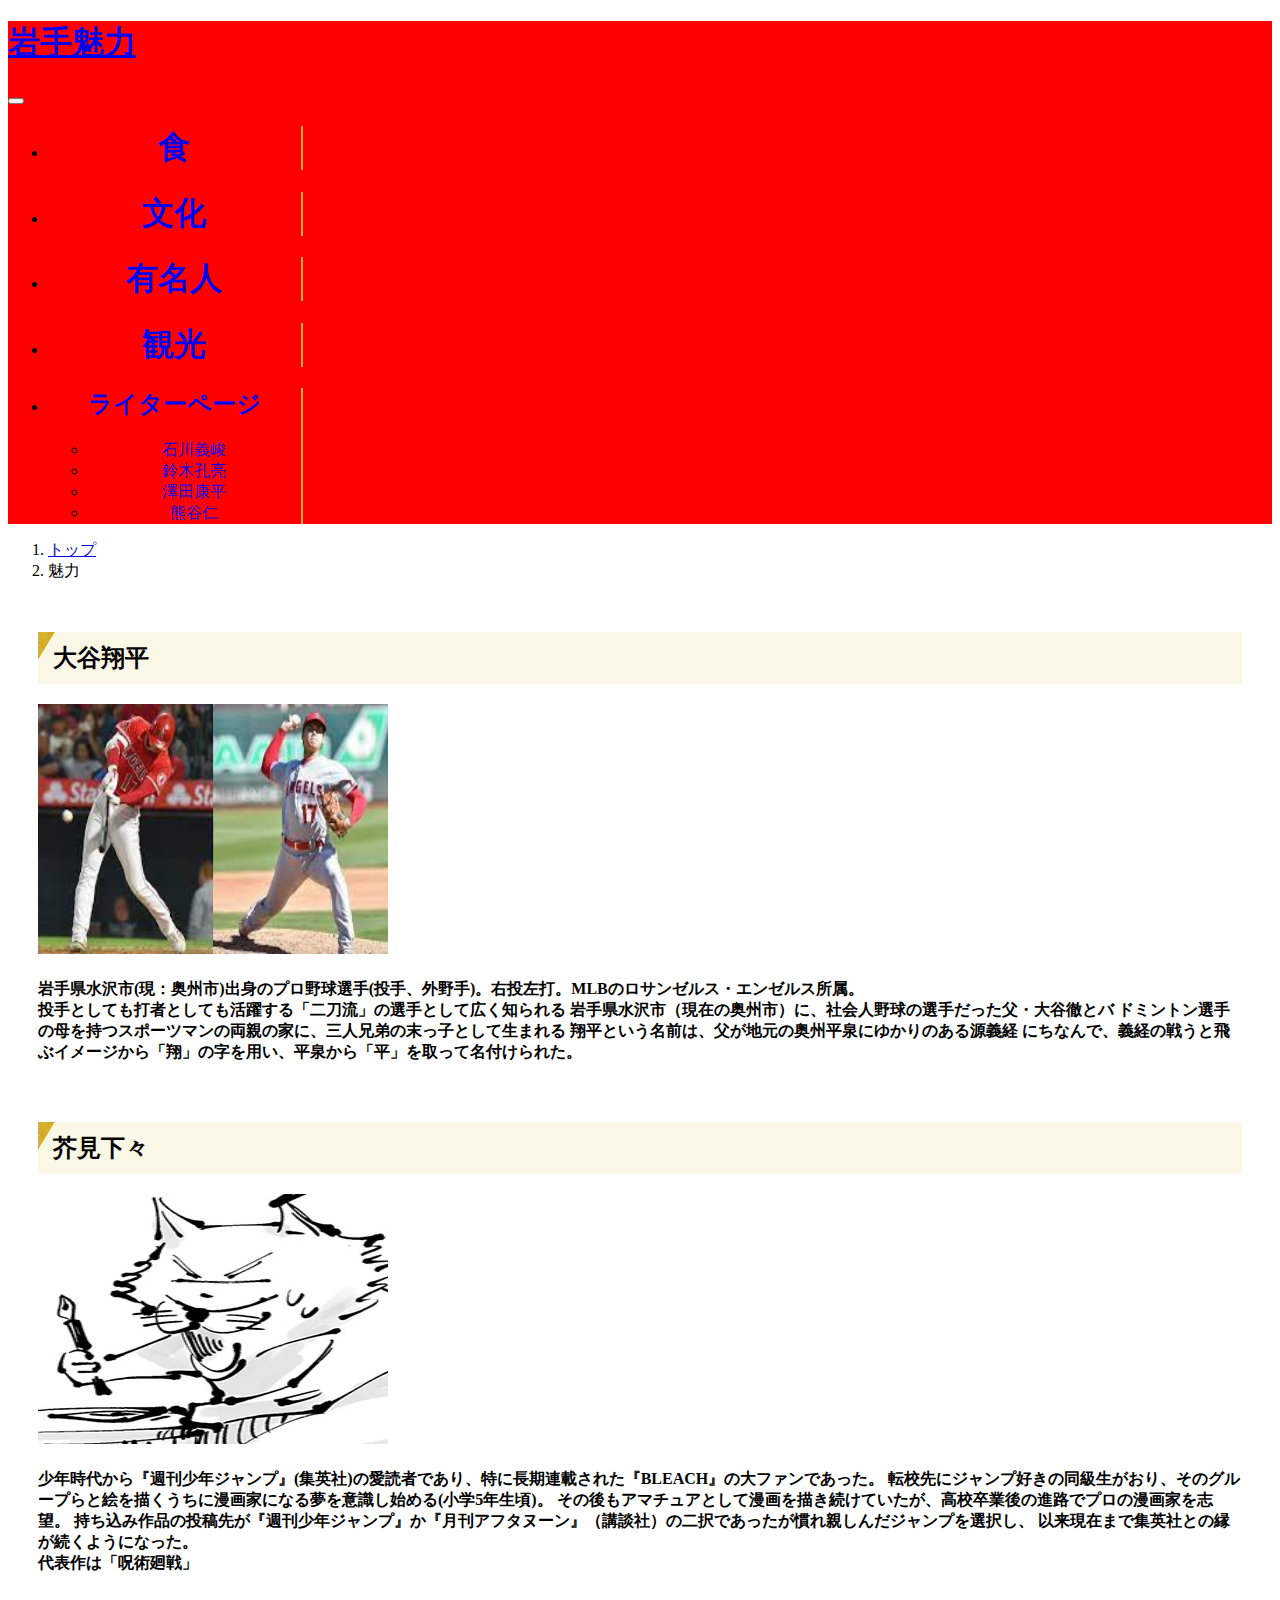
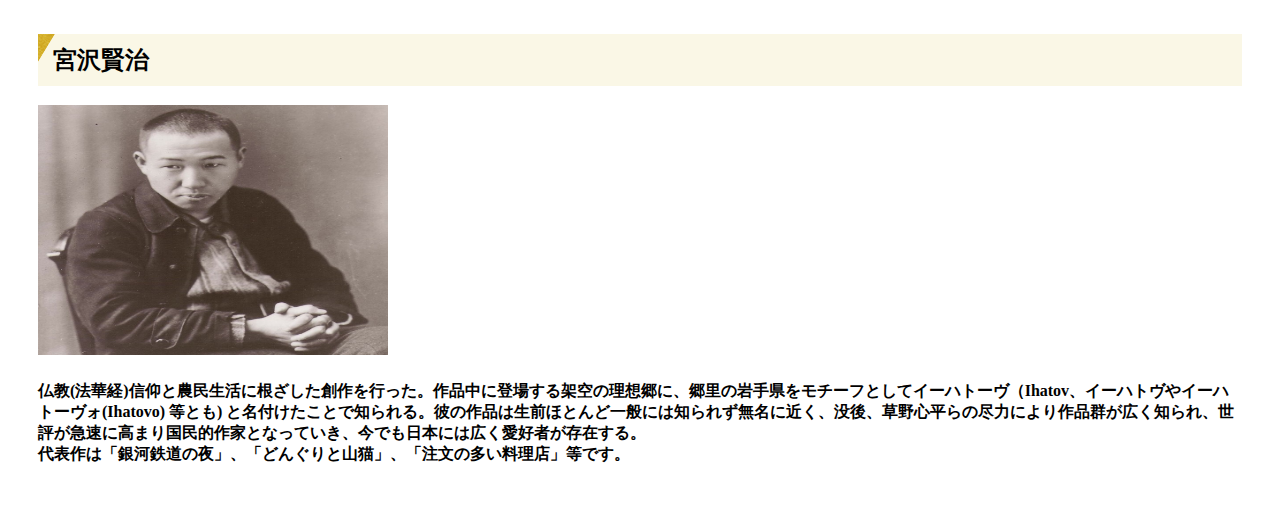
<file: yumeijin.html>
<!DOCTYPE html>
<html lang="jp">
<head>
    <meta charset="UTF-8">
    <meta http-equiv="X-UA-Compatible" content="IE=edge">
    <meta name="viewport" content="width=s, initial-scale=1.0">
    <title>有名人</title>
    <link rel="stylesheet" href="css/miryoku.css">
    <link href="https://cdn.jsdelivr.net/npm/bootstrap@5.0.2/dist/css/bootstrap.min.css" rel="stylesheet" 
    integrity="sha384-EVSTQN3/azprG1Anm3QDgpJLIm9Nao0Yz1ztcQTwFspd3yD65VohhpuuCOmLASjC"crossorigin="anonymous">

</head>
<body>
    <nav
      class="navbar navbar-expand-lg navbar-dark bg-dark p-1"
      style="background-color: red"
      id="g_navi"
    >
      <div class="container-fluid">
        <a class="navbar-brand" href="index.html"><h1>岩手魅力</h1></a>
        <button
          class="navbar-toggler"
          type="button"
          data-bs-toggle="collapse"
          data-bs-target="#navbarSupportedContent"
          aria-controls="navbarSupportedContent"
          aria-expanded="false"
          aria-label="Toggle navigation"
        >
          <span class="navbar-toggler-icon"></span>
        </button>
        <div class="collapse navbar-collapse" id="navbarSupportedContent">
          <ul class="navbar-nav me-auto mb-3 mb-lg-0" id="sample_perent">
            <li class="nav-item sample">
              <a class="nav-link" href="syoku.html"><h1>食</h1></a>
            </li>
            <li class="nav-item sample">
              <a class="nav-link" href="bunka.html"><h1>文化</h1></a>
            </li>
            <li class="nav-item sample">
              <a class="nav-link" href="yumeijin.html"><h1>有名人</h1></a>
            </li>
            <li class="nav-item sample">
              <a class="nav-link" href="kankouti.html"><h1>観光</h1></a>
            </li>
            <li class="nav-item dropdown sample">
              <a
                class="nav-link dropdown-toggle"
                href="#"
                id="navbarDropdown"
                role="button"
                data-bs-toggle="dropdown"
                aria-expanded="false"
              >
                <h2>ライターページ</h2>
              </a>
              <ul class="dropdown-menu" aria-labelledby="navbarDropdown">
                <li>
                  <a class="dropdown-item" href="yoshitaka.html">石川義峻</a>
                </li>
                <li>
                  <a class="dropdown-item" href="kousuke.html">鈴木孔亮</a>
                </li>
                <li>
                  <a class="dropdown-item" href="kouhei.html">澤田康平</a>
                </li>
                <li><a class="dropdown-item" href="jin.html">熊谷仁</a></li>
              </ul>
            </li>
          </ul>
        </div>
      </div>
    </nav>

    <nav aria-label="breadcrumb">
        <ol class="breadcrumb">
          <li class="breadcrumb-item"><a href="index.html">トップ</a></li>
          <li class="breadcrumb-item active" aria-current="page">魅力</li>
        </ol>
      </nav>
      <div class="hh">
      <h2 class="te">大谷翔平</h2>
      <div align="left">
          <img src="img/syouhei.jpg" width="350px" height="250px" alt="大谷">
          <p></p>
          <h4>岩手県水沢市(現：奥州市)出身のプロ野球選手(投手、外野手)。右投左打。MLBのロサンゼルス・エンゼルス所属。<br>
            投手としても打者としても活躍する「二刀流」の選手として広く知られる
            岩手県水沢市（現在の奥州市）に、社会人野球の選手だった父・大谷徹とバ
            ドミントン選手の母を持つスポーツマンの両親の家に、三人兄弟の末っ子として生まれる
            翔平という名前は、父が地元の奥州平泉にゆかりのある源義経
            にちなんで、義経の戦うと飛ぶイメージから「翔」の字を用い、平泉から「平」を取って名付けられた。</h4>
        </div><br>
        <h2 class="te">芥見下々</h2>
        <div align="left">
            <img src="img/akutami.jpg" width="350px" height="250px" alt="一つ目猫"><p></p>
            <h4>少年時代から『週刊少年ジャンプ』(集英社)の愛読者であり、特に長期連載された『BLEACH』の大ファンであった。
              転校先にジャンプ好きの同級生がおり、そのグループらと絵を描くうちに漫画家になる夢を意識し始める(小学5年生頃)。
              その後もアマチュアとして漫画を描き続けていたが、高校卒業後の進路でプロの漫画家を志望。
              持ち込み作品の投稿先が『週刊少年ジャンプ』か『月刊アフタヌーン』（講談社）の二択であったが慣れ親しんだジャンプを選択し、
              以来現在まで集英社との縁が続くようになった。<br>
            代表作は「呪術廻戦」</h4>
        </div><br>
        <h2 class="te">宮沢賢治</h2>
        <div align="left">
            <img src="img/Kenji.jpg" width="350px" height="250px" alt="宮沢賢治"><p></p>
            <h4>仏教(法華経)信仰と農民生活に根ざした創作を行った。作品中に登場する架空の理想郷に、郷里の岩手県をモチーフとしてイーハトーヴ（Ihatov、イーハトヴやイーハトーヴォ(Ihatovo) 等とも)
              と名付けたことで知られる。彼の作品は生前ほとんど一般には知られず無名に近く、没後、草野心平らの尽力により作品群が広く知られ、世評が急速に高まり国民的作家となっていき、今でも日本には広く愛好者が存在する。<br>
            代表作は「銀河鉄道の夜」、「どんぐりと山猫」、「注文の多い料理店」等です。</h4>
        </div>
      </div>
      
    <script src="https://cdn.jsdelivr.net/npm/bootstrap@5.0.2/dist/js/bootstrap.bundle.min.js"
    integrity="sha384-MrcW6ZMFYlzcLA8Nl+NtUVF0sA7MsXsP1UyJoMp4YLEuNSfAP+JcXn/tWtIaxVXM"crossorigin="anonymous"></script>
</body>
</html>
</file>
<file: css/style.css>
/* 
#g_navi ul {
  display: flex;
  margin: 0 auto;
  padding: 0 3%;
  width: 94%;
  max-width: 960px;
}
#g_navi ul li {
  flex: 1 0 auto;
}*/

.a {
  width: 1002px;
  height: 526px;
  margin: 0 auto;
}

.navbar-brand {
  font-family: serif;
}

#g_navi ul li a {
  display: block;
  padding: 10px 10px;
  /* color: #fff; */
  text-align: center;
  text-decoration: none;
}

.navbar-nav {
  width: 100%;
}

.nav-item {
  width: 20%;
  text-align: center;
  border-right: 2px solid #cfb329;
}

.b-block {
  padding: 0px 10px 15px 50px;
}

.c-block {
  padding: 0px 10px 15px 60px;
}

.d-block {
  padding: 0px 10px 15px 60px;
}

#footer {
  width: 100%;
  height: 60px;
  background-color: black;
  margin: 0 auto;
  display: flex;
  justify-content: center;
  align-items: center;
  color: aliceblue;
}

.color {
  background-color: burlywood;
}
</file>
<file: css/miryoku.css>
.a {
  width: 1002px;
  height: 526px;
  margin: 0 auto;
}
.navbar-brand {
  font-family: serif;
}
#g_navi ul li a {
  display: block;
  padding: auto;
  /* color: #fff; */
  text-align: center;
  text-decoration: none;
}
.navbar-nav {
  width: 100%;
}
.nav-item {
  width: 20%;
  text-align: center;
  border-right: 2px solid #CFB329;
}
.te{
  background: #FAF7E6 url(../img/h2_bg.png) no-repeat left top;  
  padding: 10px 5px 10px 15px;
}
h4{
  font-family: serif;
  font-size:medium;
}

.hh {
  margin: 20px;
  padding: 10px;
}
</file>
<file: css/raiter.css>
.a {
  width: 1002px;
  height: 526px;
  margin: 0 auto;
}
.navbar-brand {
  font-family: serif;
}
#g_navi ul li a {
  display: block;
  padding: 10px 10px;
  /* color: #fff; */
  text-align: center;
  text-decoration: none;
}
.navbar-nav {
  width: 100%;
}
.nav-item {
  width: 20%;
  text-align: center;
  border-right: 2px solid #cfb329;
}

.image {
  margin-top: 50px;
  margin-left: 20px;
  width: 20px;
}


.flex {
  display: flex; 
}
.flex .image {
  width: 640px; /*画像サイズ指定*/
  height: 420px;
  margin-top: 50px;
  margin-right: 40px;
  margin-bottom: 200px;
  overflow: hidden;
  position: relative;
}
.flex .right {
  margin: 0 0 0 20px;
  padding: 0;
}
.flex .title {
  margin-top: 45px;
  padding: 0;
  font-weight: bold;
  font-size: 30px;
}
.flex .text {
  margin: 10px 0 0;
  padding: 0;
}

h3 {
  position: relative;
  padding: 1rem;
  color: black;
  font-weight: bold;
  font-size: 26px;
  text-align: center;
}
</file>
<file: css/sawadaraiter.css>
.a {
    width: 1002px;
    height: 526px;
    margin: 0 auto;
  }
  .navbar-brand {
    font-family: serif;
  }
  #g_navi ul li a {
    display: block;
    padding: 10px 10px;
    /* color: #fff; */
    text-align: center;
    text-decoration: none;
  }
  .navbar-nav {
    width: 100%;
  }
  .nav-item {
    width: 20%;
    text-align: center;
    border-right: 2px solid #CFB329;
  }

  .image {
    margin-top: 50px;
    margin-left: 20px;
  }

  /* 横並び */

.flex {
    display: flex; /*横並び*/
  }
  .flex .image {
    width: 640px; /*画像サイズ指定*/
    height: 420px;
    margin-top: 50px;
    margin-right: 40px;
    margin-bottom: 200px;
    overflow: hidden;
    position: relative;
  }
  .flex .right {
    margin: 0 0 0 20px;
    padding: 0;
  }
  .flex .title {
    margin-top: 45px;
    padding: 0 80px 0 10px;
    font-weight: bold;
    font-size: 30px;
  }
  .flex .text {
    margin-left: -80px;
    padding: 0;
  }

  h3 {
    position: relative;
    padding: 1rem;
    color:black;
    font-weight: bold;
    font-size: 26px;
    text-align: center;
}
</file>
